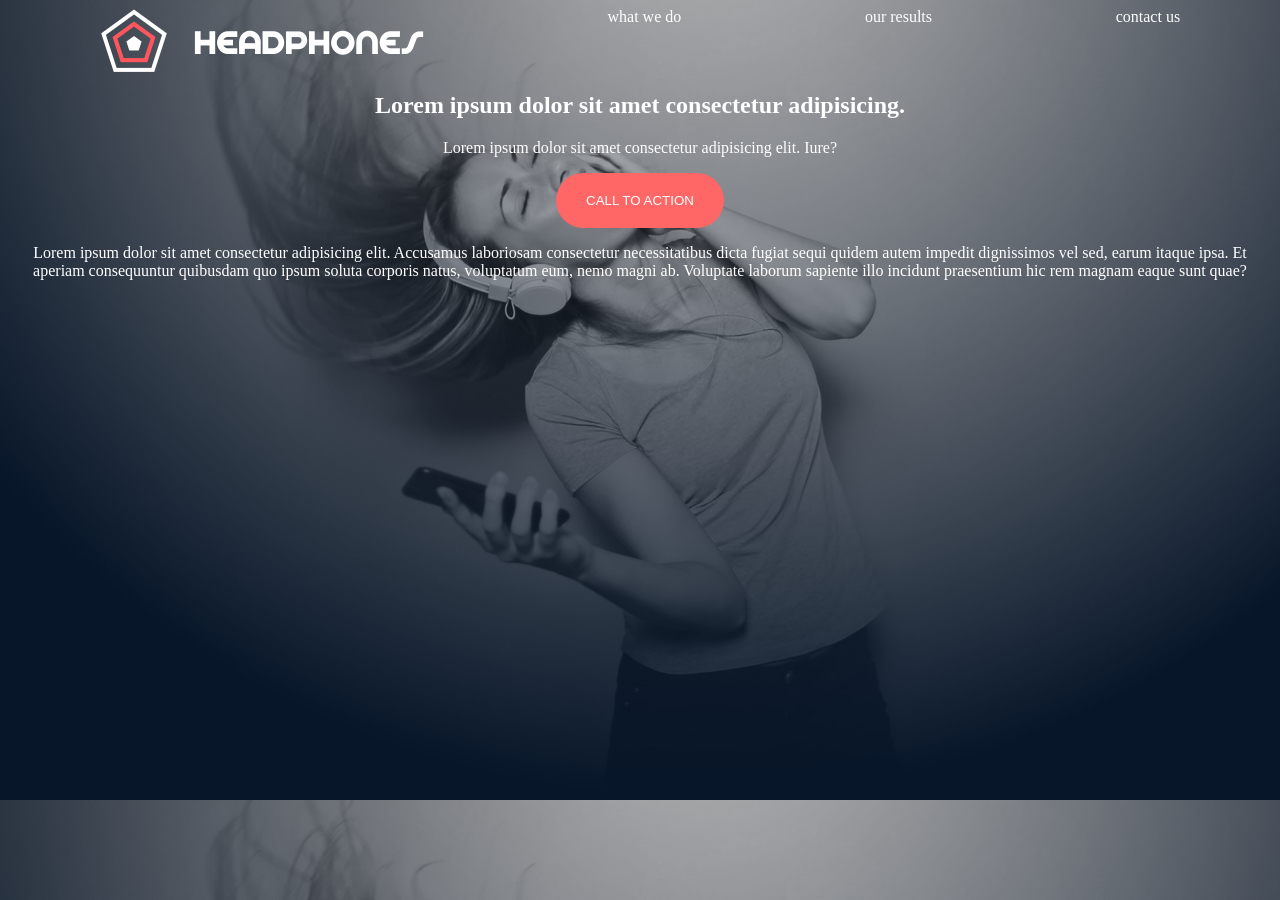
<file: 0-index.html>
<!DOCTYPE html>
<html lang="en">
<head>
    <meta charset="UTF-8">
    <meta name="viewport" content="width=device-width, initial-scale=1.0">
    <title>Headphones Page</title>
    <link rel="stylesheet" href="0-styles.css">
</head>
<body>
    <!--Header Section-->
    <header>
        <nav>
            <img src="images/logo_headphones.png" alt="logo image">
            <a href="#">what we do</a>
            <a href="#">our results</a>
            <a href="#">contact us</a>
        </nav>
    </header>

    <!--Main Section-->
    <main>
        <section>
            <div>
                <h1>Lorem ipsum dolor sit amet consectetur adipisicing.</h1>
                <p>Lorem ipsum dolor sit amet consectetur adipisicing elit. Iure?</p>
                <button>CALL TO ACTION</button>
                <p>Lorem ipsum dolor sit amet consectetur adipisicing elit. Accusamus laboriosam consectetur necessitatibus dicta fugiat sequi quidem autem impedit dignissimos vel sed, earum itaque ipsa. Et aperiam consequuntur quibusdam quo ipsum soluta corporis natus, voluptatum eum, nemo magni ab. Voluptate laborum sapiente illo incidunt praesentium hic rem magnam eaque sunt quae?</p>
            </div>
        </section>
    </main>
</body>
</html>
</file>
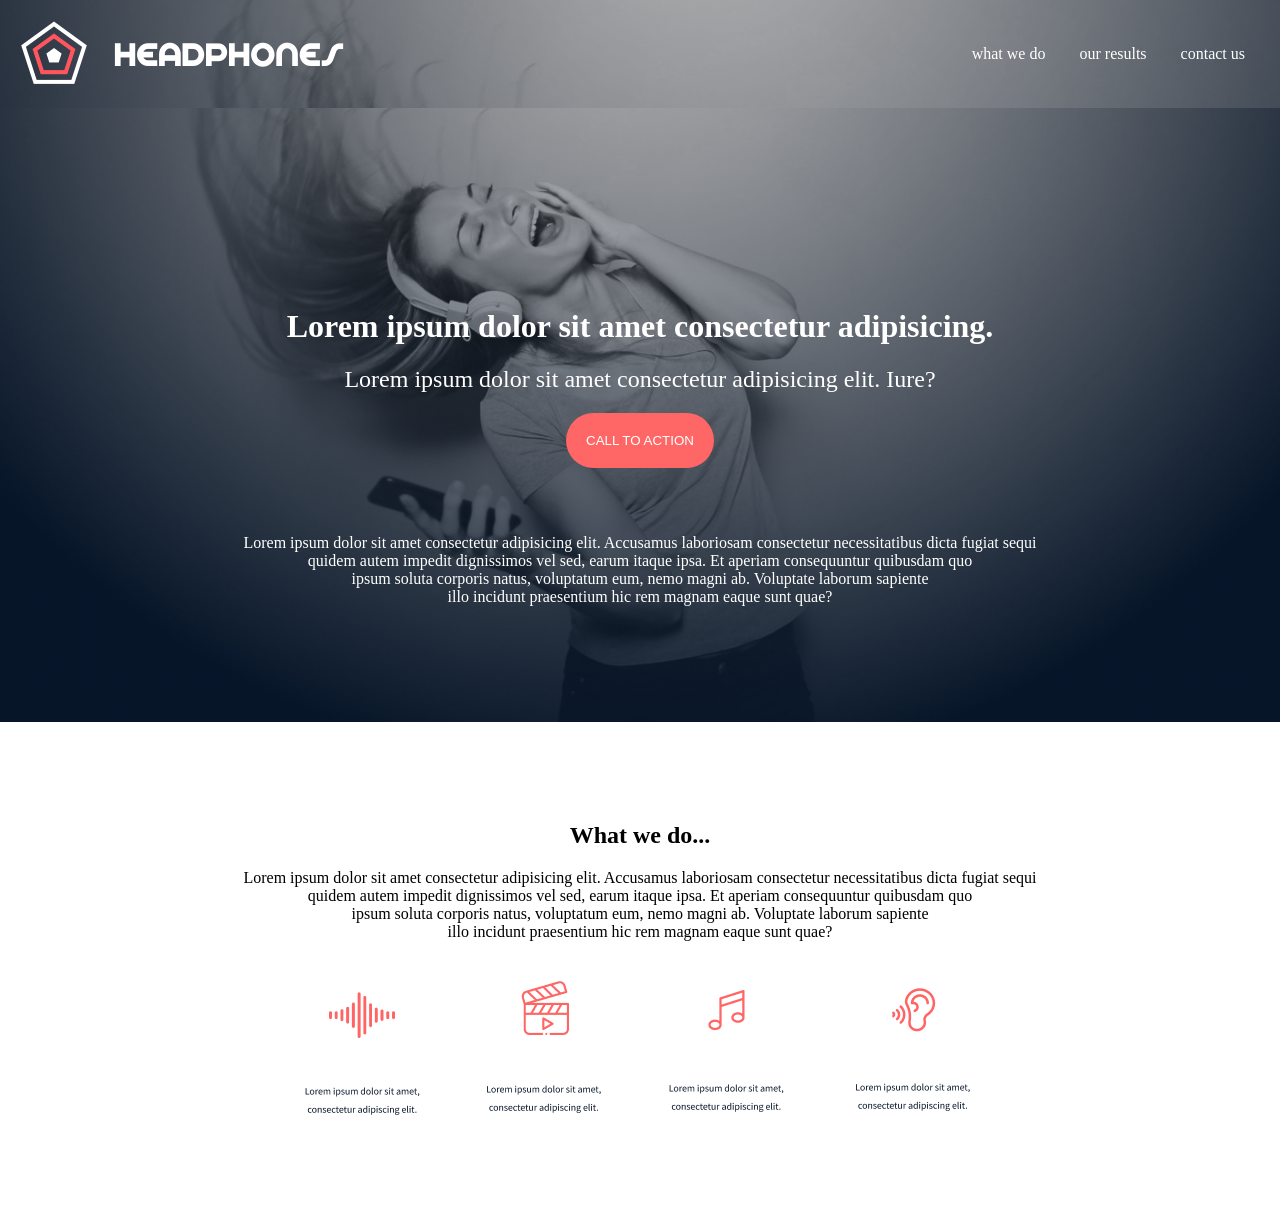
<file: 1-index.html>
<!DOCTYPE html>
<html lang="en">
<head>
    <meta charset="UTF-8">
    <meta name="viewport" content="width=device-width, initial-scale=1.0">
    <title>Headphones Page</title>
    <link rel="stylesheet" href="1-styles.css">
</head>
<body>
    <!--Header Section-->
    <header>
        <div>
            <img src="images/logo_headphones.png" alt="logo image">
        </div>

        <nav>
            <a href="#">what we do</a>
            <a href="#">our results</a>
            <a href="#">contact us</a>
        </nav>
    </header>

    <!--Main Section-->
    <main>
        <div>
            <div class="hero">
                <h1>Lorem ipsum dolor sit amet consectetur adipisicing.</h1>
                <h2>Lorem ipsum dolor sit amet consectetur adipisicing elit. Iure?</h2>
                <button>CALL TO ACTION</button>
                <p>
                    Lorem ipsum dolor sit amet consectetur adipisicing elit. Accusamus laboriosam consectetur necessitatibus dicta fugiat sequi 
                    <br>quidem autem impedit dignissimos vel sed, earum itaque ipsa. Et aperiam consequuntur quibusdam quo 
                    <br>ipsum soluta corporis natus, voluptatum eum, nemo magni ab. Voluptate laborum sapiente 
                    <br>illo incidunt praesentium hic rem magnam eaque sunt quae?
                </p>
            </div>
        </div>

        <!--What we do Section-->
        <div class="wwd">
            <div>
                <div>
                    <h2 style="color: black;">What we do...</h2>
                    <p style="color: black;">Lorem ipsum dolor sit amet consectetur adipisicing elit. Accusamus laboriosam consectetur necessitatibus dicta fugiat sequi <br>quidem autem impedit dignissimos vel sed, earum itaque ipsa. Et aperiam consequuntur quibusdam quo <br>ipsum soluta corporis natus, voluptatum eum, nemo magni ab. Voluptate laborum sapiente <br>illo incidunt praesentium hic rem magnam eaque sunt quae?</p>
                </div>

                <div class="wwd-icons">
                    <img src="images/wwd1.png" alt="#">
                    <img src="images/wwd2.png" alt="#">
                    <img src="images/wwd3.png" alt="#">
                    <img src="images/wwd4.png" alt="#">
                </div>
            </div>
        </div>
    </main>
</body>
</html>
</file>
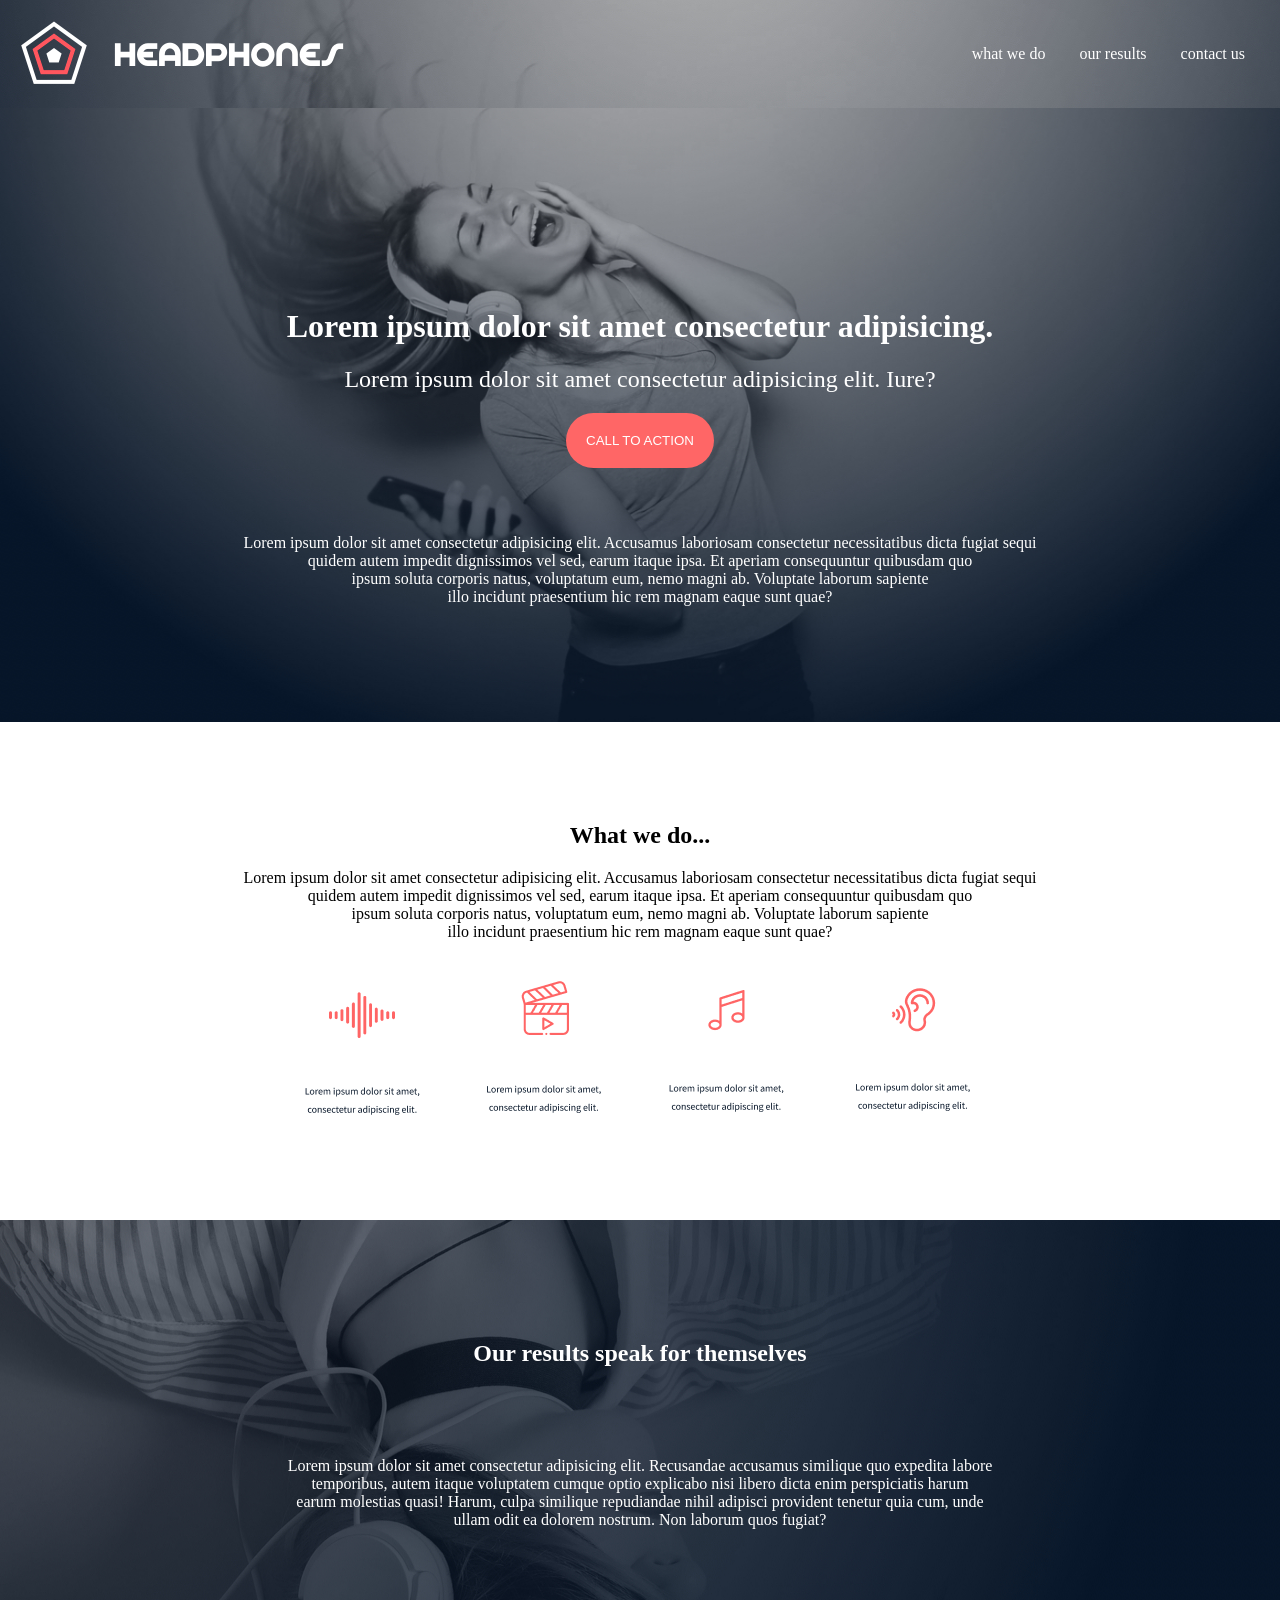
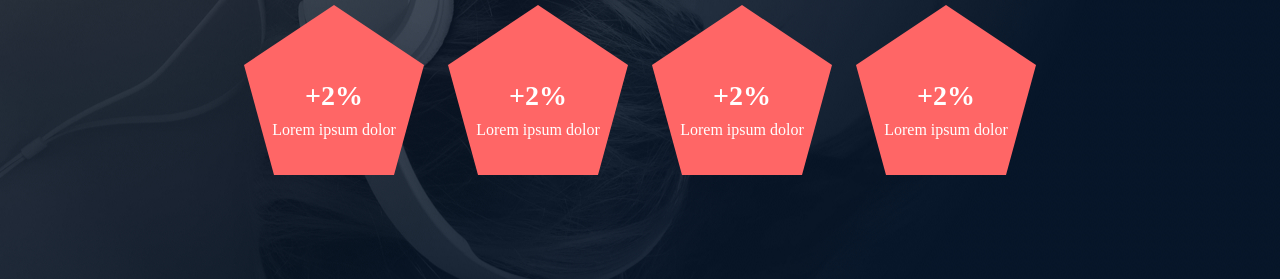
<file: 2-index.html>
<!DOCTYPE html>
<html lang="en">
<head>
    <meta charset="UTF-8">
    <meta name="viewport" content="width=device-width, initial-scale=1.0">
    <title>Headphones Page</title>
    <link rel="stylesheet" href="2-styles.css">
</head>
<body>
    <!--Header Section-->
    <header>
        <div>
            <img src="images/logo_headphones.png" alt="logo image">
        </div>

        <nav>
            <a href="#">what we do</a>
            <a href="#">our results</a>
            <a href="#">contact us</a>
        </nav>
    </header>

    <!--Main Section-->
    <main>
        <div>
            <div class="hero">
                <h1>Lorem ipsum dolor sit amet consectetur adipisicing.</h1>
                <h2>Lorem ipsum dolor sit amet consectetur adipisicing elit. Iure?</h2>
                <button>CALL TO ACTION</button>
                <p>
                    Lorem ipsum dolor sit amet consectetur adipisicing elit. Accusamus laboriosam consectetur necessitatibus dicta fugiat sequi 
                    <br>quidem autem impedit dignissimos vel sed, earum itaque ipsa. Et aperiam consequuntur quibusdam quo 
                    <br>ipsum soluta corporis natus, voluptatum eum, nemo magni ab. Voluptate laborum sapiente 
                    <br>illo incidunt praesentium hic rem magnam eaque sunt quae?
                </p>
            </div>
        </div>

        <!--What we do Section-->
        <div class="wwd">
            <div>
                <div>
                    <h2 style="color: black;">What we do...</h2>
                    <p style="color: black;">Lorem ipsum dolor sit amet consectetur adipisicing elit. Accusamus laboriosam consectetur necessitatibus dicta fugiat sequi <br>quidem autem impedit dignissimos vel sed, earum itaque ipsa. Et aperiam consequuntur quibusdam quo <br>ipsum soluta corporis natus, voluptatum eum, nemo magni ab. Voluptate laborum sapiente <br>illo incidunt praesentium hic rem magnam eaque sunt quae?</p>
                </div>

                <div class="wwd-icons">
                    <img src="images/wwd1.png" alt="#">
                    <img src="images/wwd2.png" alt="#">
                    <img src="images/wwd3.png" alt="#">
                    <img src="images/wwd4.png" alt="#">
                </div>
            </div>
        </div>

        <!--Results Section-->
        <div class="result-section">
            <div class="result-details-section">
                <h2>Our results speak for themselves</h2>
                <p>Lorem ipsum dolor sit amet consectetur adipisicing elit. Recusandae accusamus similique quo expedita labore 
                   <br>temporibus, autem itaque voluptatem cumque optio explicabo nisi libero dicta enim perspiciatis harum 
                   <br>earum molestias quasi! Harum, culpa similique repudiandae nihil adipisci provident tenetur quia cum, unde 
                   <br>ullam odit ea dolorem nostrum. Non laborum quos fugiat?</p>
            </div>

            <div class="results-icons">
                <svg width="200" height="200" viewBox="0 0 100 100" xmlns="http://www.w3.org/2000/svg">
                    <polygon points="50,5 95,35 80,90 20,90 5,35" fill="#ff6666ff"/>
                    <text x="50%" y="55%" font-size="14px" fill="white" text-anchor="middle" font-weight="bold">+2%</text>
                    <text x="50%" y="70%" font-size="8px" fill="white" text-anchor="middle">Lorem ipsum dolor</text>
                </svg>
                <svg width="200" height="200" viewBox="0 0 100 100" xmlns="http://www.w3.org/2000/svg">
                    <polygon points="50,5 95,35 80,90 20,90 5,35" fill="#ff6666ff"/>
                    <text x="50%" y="55%" font-size="14px" fill="white" text-anchor="middle" font-weight="bold">+2%</text>
                    <text x="50%" y="70%" font-size="8px" fill="white" text-anchor="middle">Lorem ipsum dolor</text>
                </svg>
                <svg width="200" height="200" viewBox="0 0 100 100" xmlns="http://www.w3.org/2000/svg">
                    <polygon points="50,5 95,35 80,90 20,90 5,35" fill="#ff6666ff"/>
                    <text x="50%" y="55%" font-size="14px" fill="white" text-anchor="middle" font-weight="bold">+2%</text>
                    <text x="50%" y="70%" font-size="8px" fill="white" text-anchor="middle">Lorem ipsum dolor</text>
                </svg>
                <svg width="200" height="200" viewBox="0 0 100 100" xmlns="http://www.w3.org/2000/svg">
                    <polygon points="50,5 95,35 80,90 20,90 5,35" fill="#ff6666ff"/>
                    <text x="50%" y="55%" font-size="14px" fill="white" text-anchor="middle" font-weight="bold">+2%</text>
                    <text x="50%" y="70%" font-size="8px" fill="white" text-anchor="middle">Lorem ipsum dolor</text>
                </svg>
    
            </div>
        </div>

    </main>
</body>
</html>
</file>
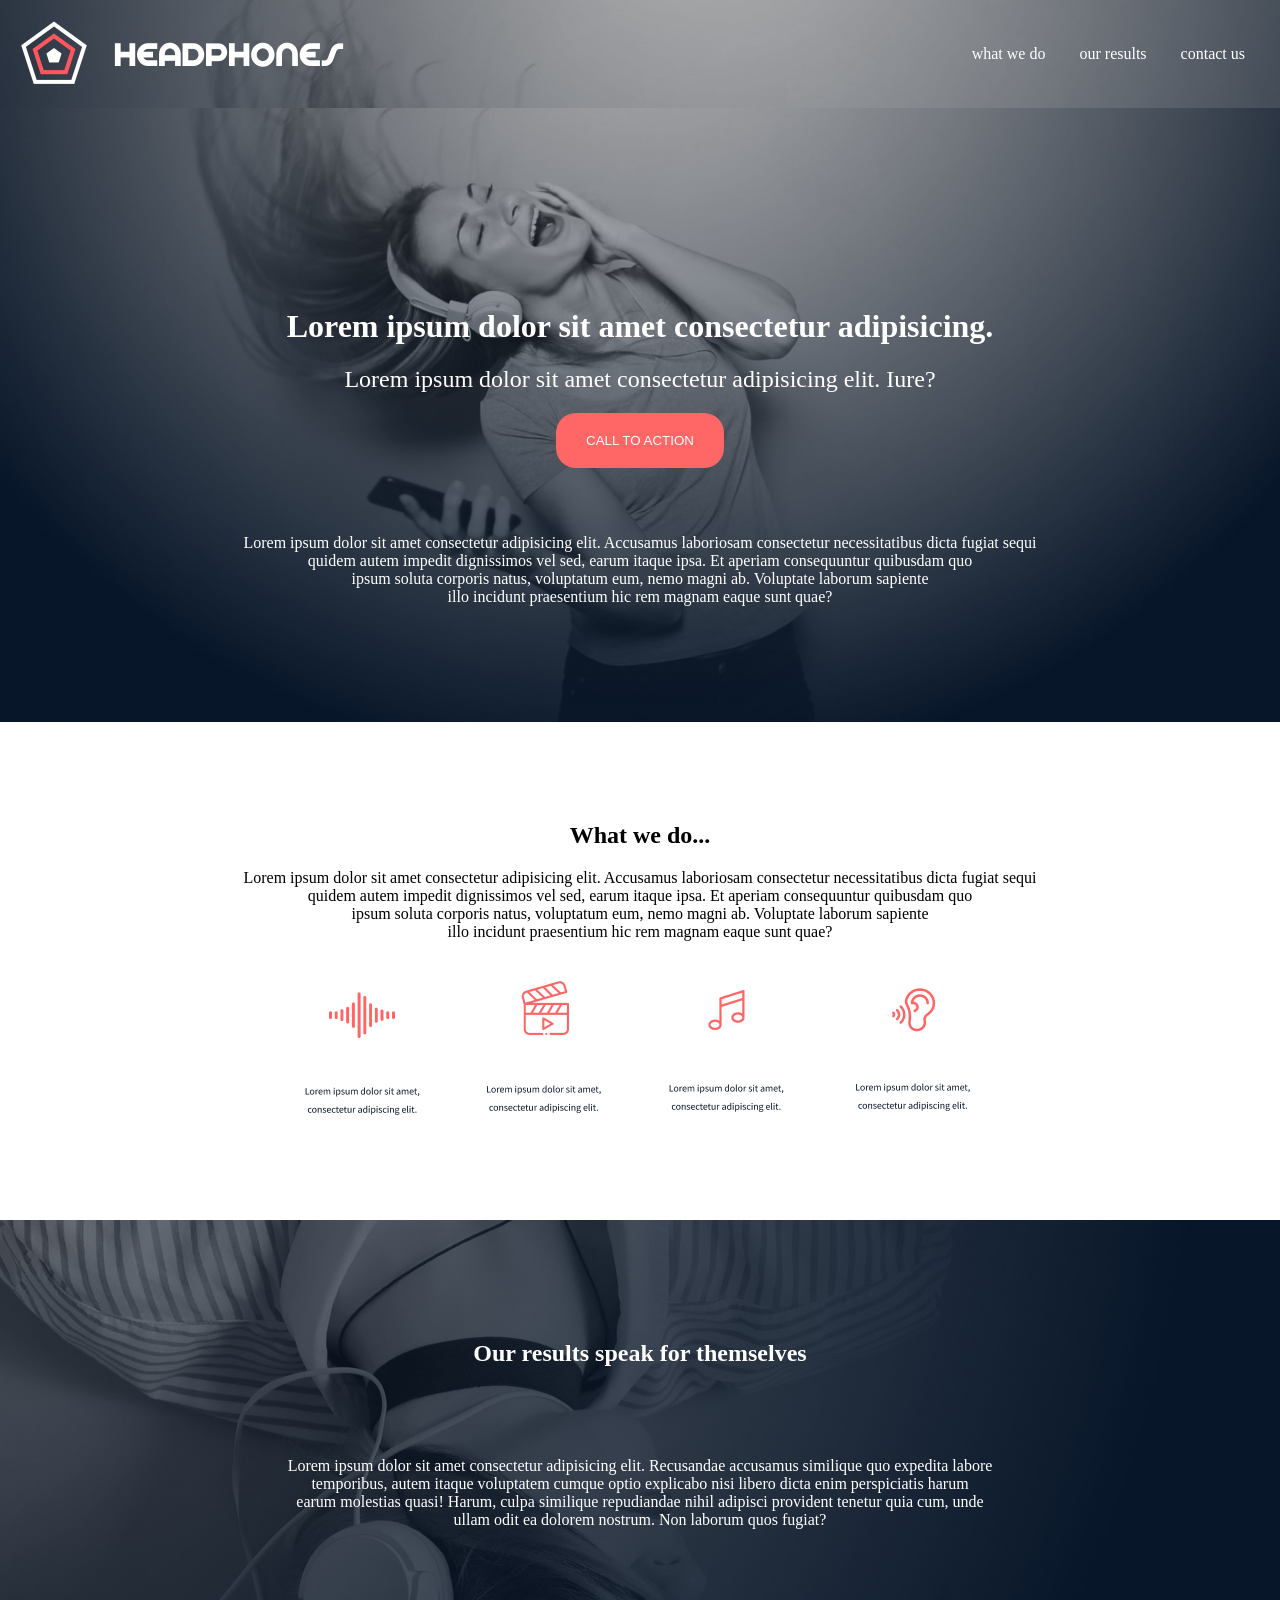
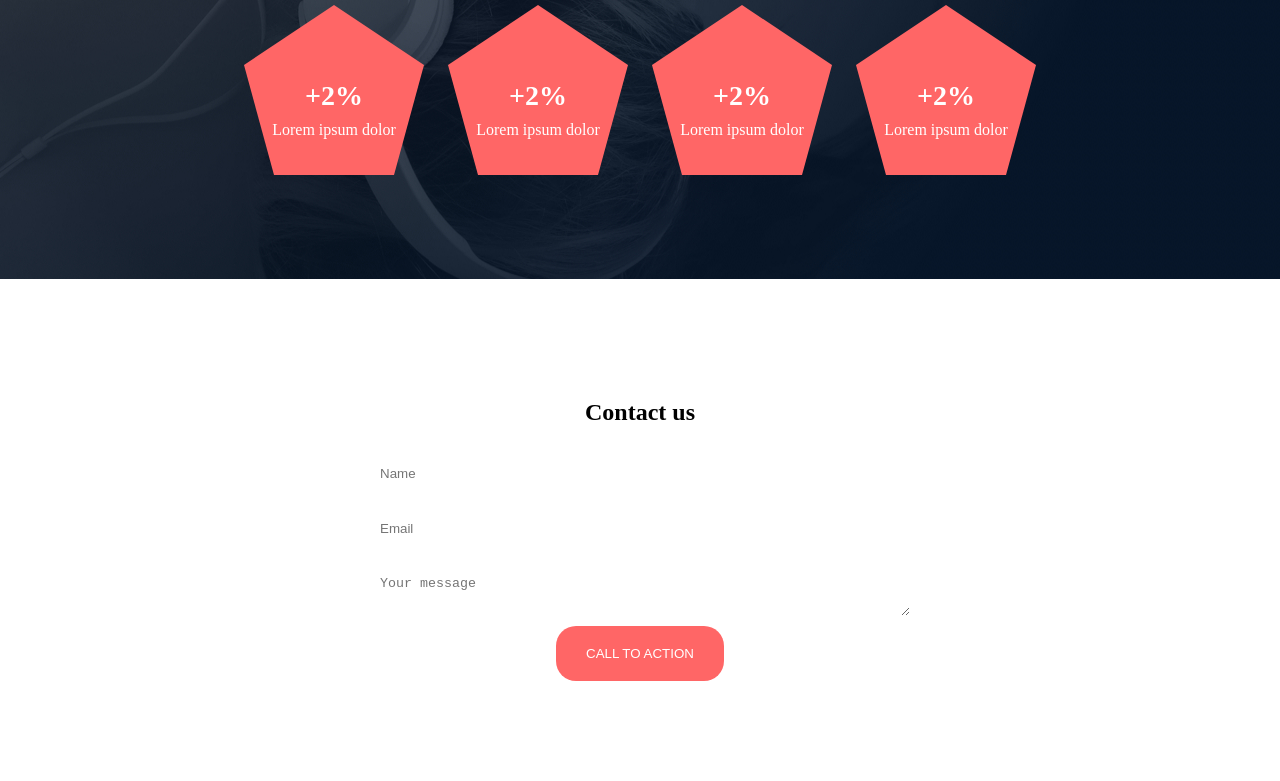
<file: 3-index.html>
<!DOCTYPE html>
<html lang="en">
<head>
    <meta charset="UTF-8">
    <meta name="viewport" content="width=device-width, initial-scale=1.0">
    <title>Headphones Page</title>
    <link rel="stylesheet" href="3-styles.css">
</head>
<body>
    <!--Header Section-->
    <header>
        <div>
            <img src="images/logo_headphones.png" alt="logo image">
        </div>

        <nav>
            <a href="#">what we do</a>
            <a href="#">our results</a>
            <a href="#">contact us</a>
        </nav>
    </header>

    <!--Main Section-->
    <main>
        <div>
            <div class="hero">
                <h1>Lorem ipsum dolor sit amet consectetur adipisicing.</h1>
                <h2>Lorem ipsum dolor sit amet consectetur adipisicing elit. Iure?</h2>
                <button>CALL TO ACTION</button>
                <p>
                    Lorem ipsum dolor sit amet consectetur adipisicing elit. Accusamus laboriosam consectetur necessitatibus dicta fugiat sequi 
                    <br>quidem autem impedit dignissimos vel sed, earum itaque ipsa. Et aperiam consequuntur quibusdam quo 
                    <br>ipsum soluta corporis natus, voluptatum eum, nemo magni ab. Voluptate laborum sapiente 
                    <br>illo incidunt praesentium hic rem magnam eaque sunt quae?
                </p>
            </div>
        </div>

        <!--What we do Section-->
        <div class="wwd">
            <div>
                <div>
                    <h2 style="color: black;">What we do...</h2>
                    <p style="color: black;">Lorem ipsum dolor sit amet consectetur adipisicing elit. Accusamus laboriosam consectetur necessitatibus dicta fugiat sequi <br>quidem autem impedit dignissimos vel sed, earum itaque ipsa. Et aperiam consequuntur quibusdam quo <br>ipsum soluta corporis natus, voluptatum eum, nemo magni ab. Voluptate laborum sapiente <br>illo incidunt praesentium hic rem magnam eaque sunt quae?</p>
                </div>

                <div class="wwd-icons">
                    <img src="images/wwd1.png" alt="#">
                    <img src="images/wwd2.png" alt="#">
                    <img src="images/wwd3.png" alt="#">
                    <img src="images/wwd4.png" alt="#">
                </div>
            </div>
        </div>

        <!--Results Section-->
        <div class="result-section">
            <div class="result-details-section">
                <h2>Our results speak for themselves</h2>
                <p>Lorem ipsum dolor sit amet consectetur adipisicing elit. Recusandae accusamus similique quo expedita labore 
                   <br>temporibus, autem itaque voluptatem cumque optio explicabo nisi libero dicta enim perspiciatis harum 
                   <br>earum molestias quasi! Harum, culpa similique repudiandae nihil adipisci provident tenetur quia cum, unde 
                   <br>ullam odit ea dolorem nostrum. Non laborum quos fugiat?</p>
            </div>

            <div class="results-icons">
                <svg width="200" height="200" viewBox="0 0 100 100" xmlns="http://www.w3.org/2000/svg">
                    <polygon points="50,5 95,35 80,90 20,90 5,35" fill="#ff6666ff"/>
                    <text x="50%" y="55%" font-size="14px" fill="white" text-anchor="middle" font-weight="bold">+2%</text>
                    <text x="50%" y="70%" font-size="8px" fill="white" text-anchor="middle">Lorem ipsum dolor</text>
                </svg>
                <svg width="200" height="200" viewBox="0 0 100 100" xmlns="http://www.w3.org/2000/svg">
                    <polygon points="50,5 95,35 80,90 20,90 5,35" fill="#ff6666ff"/>
                    <text x="50%" y="55%" font-size="14px" fill="white" text-anchor="middle" font-weight="bold">+2%</text>
                    <text x="50%" y="70%" font-size="8px" fill="white" text-anchor="middle">Lorem ipsum dolor</text>
                </svg>
                <svg width="200" height="200" viewBox="0 0 100 100" xmlns="http://www.w3.org/2000/svg">
                    <polygon points="50,5 95,35 80,90 20,90 5,35" fill="#ff6666ff"/>
                    <text x="50%" y="55%" font-size="14px" fill="white" text-anchor="middle" font-weight="bold">+2%</text>
                    <text x="50%" y="70%" font-size="8px" fill="white" text-anchor="middle">Lorem ipsum dolor</text>
                </svg>
                <svg width="200" height="200" viewBox="0 0 100 100" xmlns="http://www.w3.org/2000/svg">
                    <polygon points="50,5 95,35 80,90 20,90 5,35" fill="#ff6666ff"/>
                    <text x="50%" y="55%" font-size="14px" fill="white" text-anchor="middle" font-weight="bold">+2%</text>
                    <text x="50%" y="70%" font-size="8px" fill="white" text-anchor="middle">Lorem ipsum dolor</text>
                </svg>
    
            </div>
        </div>

        <!--Contact Section-->
        <div class="contact">
            <h2 style="color: black;">Contact us</h2>
            <form>
                <input type="text" placeholder="Name" required>
                <input type="email" placeholder="Email" required>
                <textarea placeholder="Your message" required></textarea>
            </form>
            <button type="submit">CALL TO ACTION</button>
        </div>

    </main>
</body>
</html>
</file>
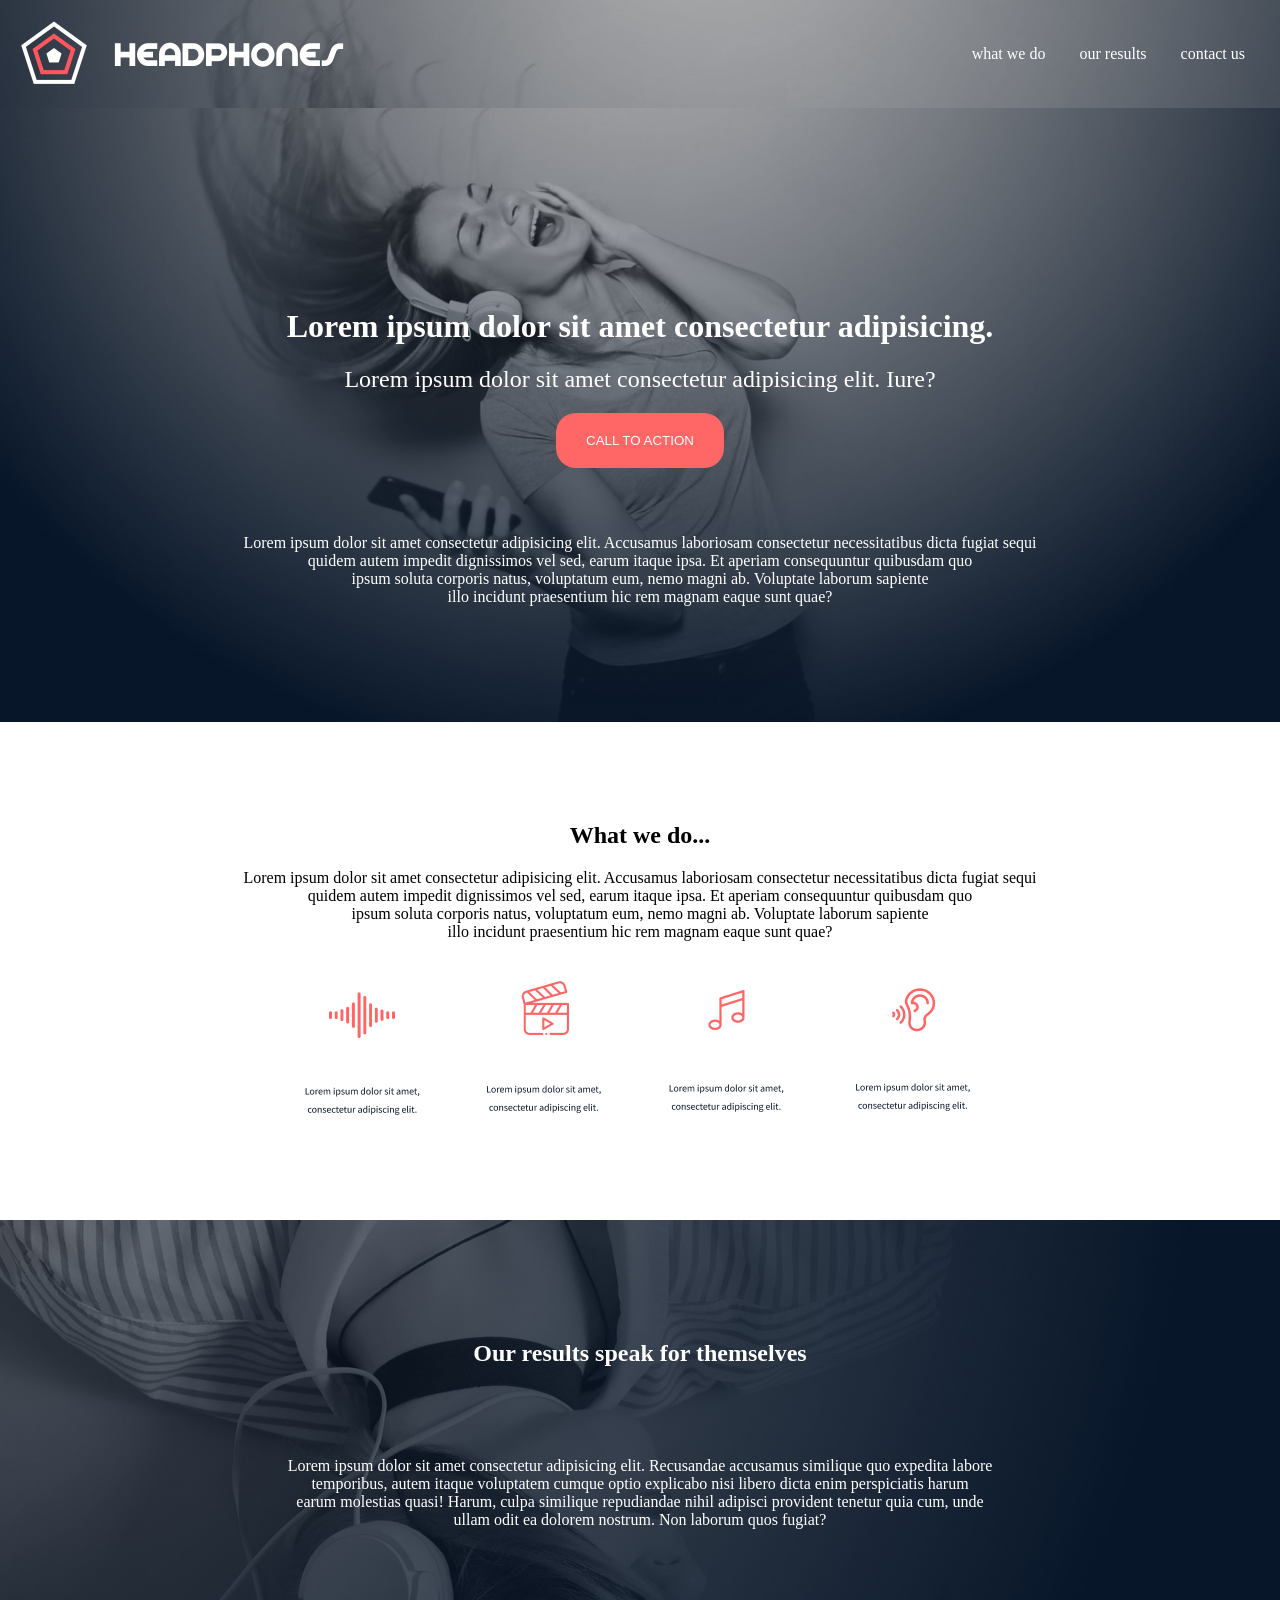
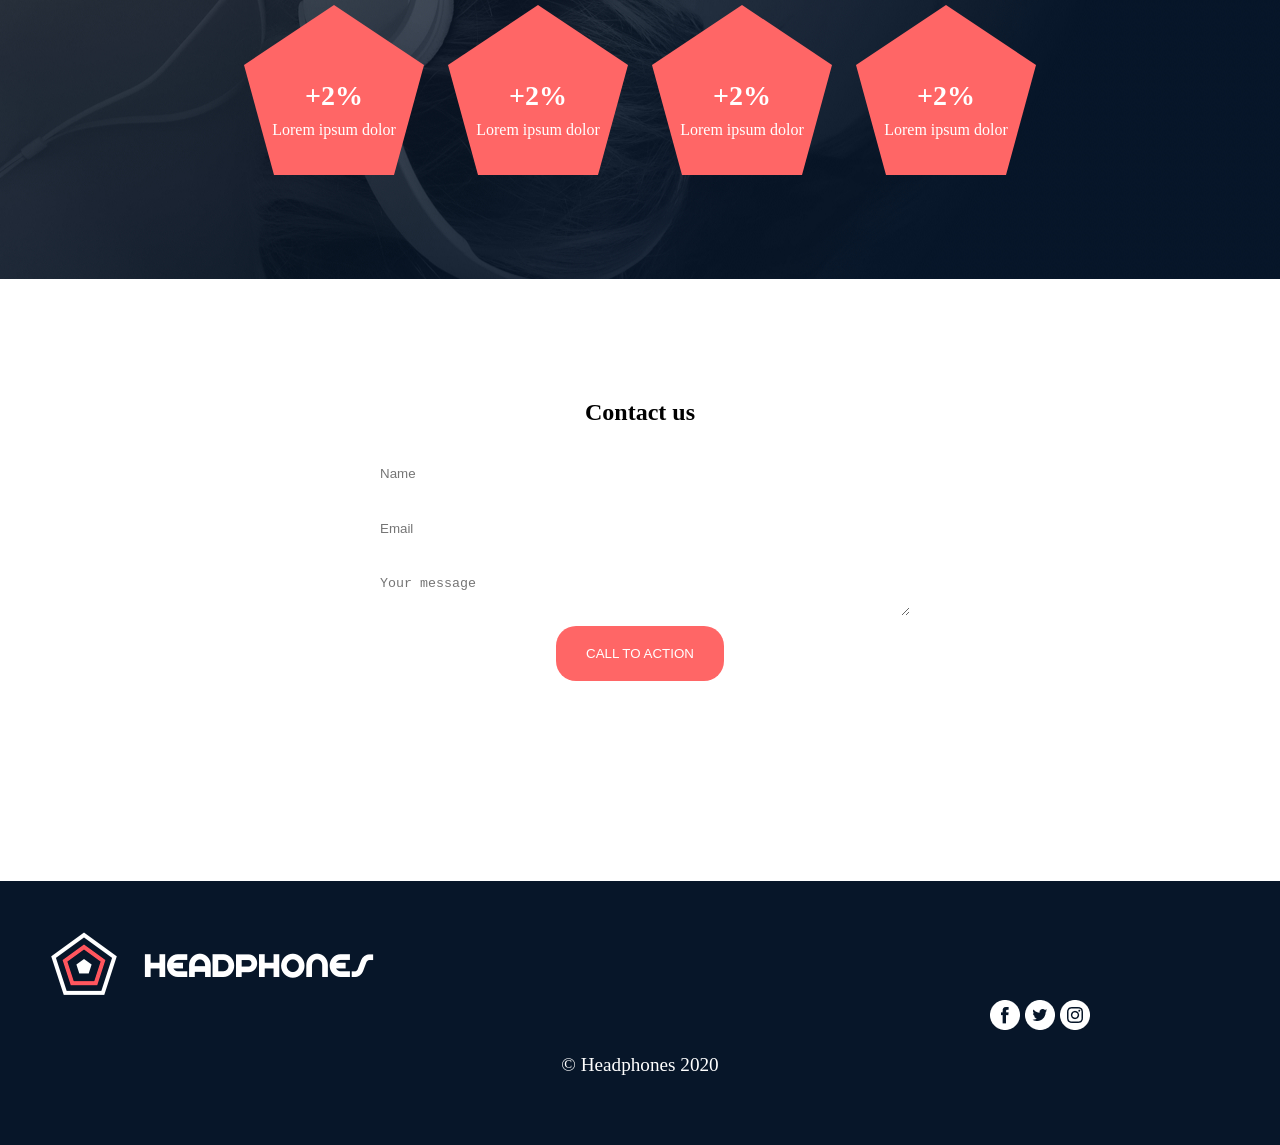
<file: 4-index.html>
<!DOCTYPE html>
<html lang="en">
<head>
    <meta charset="UTF-8">
    <meta name="viewport" content="width=device-width, initial-scale=1.0">
    <title>Headphones Page</title>
    <link rel="stylesheet" href="4-styles.css">
    
</head>
<body>
    <!--Header Section-->
    <header>
        <div>
            <img src="images/logo_headphones.png" alt="logo image">
            <input type="checkbox" id="nav-toggle" class="nav_toggle">
            <label for="nav-toggle" class="nav_toggle">
                <span></span>
                <span></span>
                <span></span>
            </label>
        </div>

        <nav>
            <a href="#">what we do</a>
            <a href="#">our results</a>
            <a href="#">contact us</a>
        </nav>
    </header>

    <!--Main Section-->
    <main>
        <div>
            <div class="hero">
                <h1>Lorem ipsum dolor sit amet consectetur adipisicing.</h1>
                <h2>Lorem ipsum dolor sit amet consectetur adipisicing elit. Iure?</h2>
                <button>CALL TO ACTION</button>
                <p>
                    Lorem ipsum dolor sit amet consectetur adipisicing elit. Accusamus laboriosam consectetur necessitatibus dicta fugiat sequi 
                    <br>quidem autem impedit dignissimos vel sed, earum itaque ipsa. Et aperiam consequuntur quibusdam quo 
                    <br>ipsum soluta corporis natus, voluptatum eum, nemo magni ab. Voluptate laborum sapiente 
                    <br>illo incidunt praesentium hic rem magnam eaque sunt quae?
                </p>
            </div>
        </div>

        <!--What we do Section-->
        <div class="wwd">
            <div>
                <div>
                    <h2 style="color: black;">What we do...</h2>
                    <p style="color: black;">Lorem ipsum dolor sit amet consectetur adipisicing elit. Accusamus laboriosam consectetur necessitatibus dicta fugiat sequi <br>quidem autem impedit dignissimos vel sed, earum itaque ipsa. Et aperiam consequuntur quibusdam quo <br>ipsum soluta corporis natus, voluptatum eum, nemo magni ab. Voluptate laborum sapiente <br>illo incidunt praesentium hic rem magnam eaque sunt quae?</p>
                </div>

                <div class="wwd-icons">
                    <img src="images/wwd1.png" alt="#">
                    <img src="images/wwd2.png" alt="#">
                    <img src="images/wwd3.png" alt="#">
                    <img src="images/wwd4.png" alt="#">
                </div>
            </div>
        </div>

        <!--Results Section-->
        <div class="result-section">
            <div class="result-details-section">
                <h2>Our results speak for themselves</h2>
                <p>Lorem ipsum dolor sit amet consectetur adipisicing elit. Recusandae accusamus similique quo expedita labore 
                   <br>temporibus, autem itaque voluptatem cumque optio explicabo nisi libero dicta enim perspiciatis harum 
                   <br>earum molestias quasi! Harum, culpa similique repudiandae nihil adipisci provident tenetur quia cum, unde 
                   <br>ullam odit ea dolorem nostrum. Non laborum quos fugiat?</p>
            </div>

            <div class="results-icons">
                <svg width="200" height="200" viewBox="0 0 100 100" xmlns="http://www.w3.org/2000/svg",>
                    <polygon points="50,5 95,35 80,90 20,90 5,35" fill="#ff6666ff"/>
                    <text x="50%" y="55%" font-size="14px" fill="white" text-anchor="middle" font-weight="bold">+2%</text>
                    <text x="50%" y="70%" font-size="8px" fill="white" text-anchor="middle">Lorem ipsum dolor</text>
                </svg>
                <svg width="200" height="200" viewBox="0 0 100 100" xmlns="http://www.w3.org/2000/svg">
                    <polygon points="50,5 95,35 80,90 20,90 5,35" fill="#ff6666ff"/>
                    <text x="50%" y="55%" font-size="14px" fill="white" text-anchor="middle" font-weight="bold">+2%</text>
                    <text x="50%" y="70%" font-size="8px" fill="white" text-anchor="middle">Lorem ipsum dolor</text>
                </svg>
                <svg width="200" height="200" viewBox="0 0 100 100" xmlns="http://www.w3.org/2000/svg">
                    <polygon points="50,5 95,35 80,90 20,90 5,35" fill="#ff6666ff"/>
                    <text x="50%" y="55%" font-size="14px" fill="white" text-anchor="middle" font-weight="bold">+2%</text>
                    <text x="50%" y="70%" font-size="8px" fill="white" text-anchor="middle">Lorem ipsum dolor</text>
                </svg>
                <svg width="200" height="200" viewBox="0 0 100 100" xmlns="http://www.w3.org/2000/svg">
                    <polygon points="50,5 95,35 80,90 20,90 5,35" fill="#ff6666ff"/>
                    <text x="50%" y="55%" font-size="14px" fill="white" text-anchor="middle" font-weight="bold">+2%</text>
                    <text x="50%" y="70%" font-size="8px" fill="white" text-anchor="middle">Lorem ipsum dolor</text>
                </svg>
    
            </div>
        </div>

        <!--Contact Section-->
        <div class="contact">
            <h2 style="color: black;">Contact us</h2>
            <form>
                <input type="text" placeholder="Name" required>
                <input type="email" placeholder="Email" required>
                <textarea placeholder="Your message" required></textarea>
            </form>
            <button type="submit">CALL TO ACTION</button>
        </div>

    </main>

    <!--Footer Section-->
    <footer>
        <div>
            <div class="footer-image">
                <img src="images/logo_headphones.png" alt="">
            </div>
            <div class="social-media-icons">
                <img src="images/Facebook_White.png" alt="">
                <img src="images/Twitter_White.png" alt="">
                <img src="images/Instagram_White.png" alt="">
            </div>
            <p>&copy; Headphones 2020</p>
    
        </div>
        
    </footer>
</body>
</html>
</file>
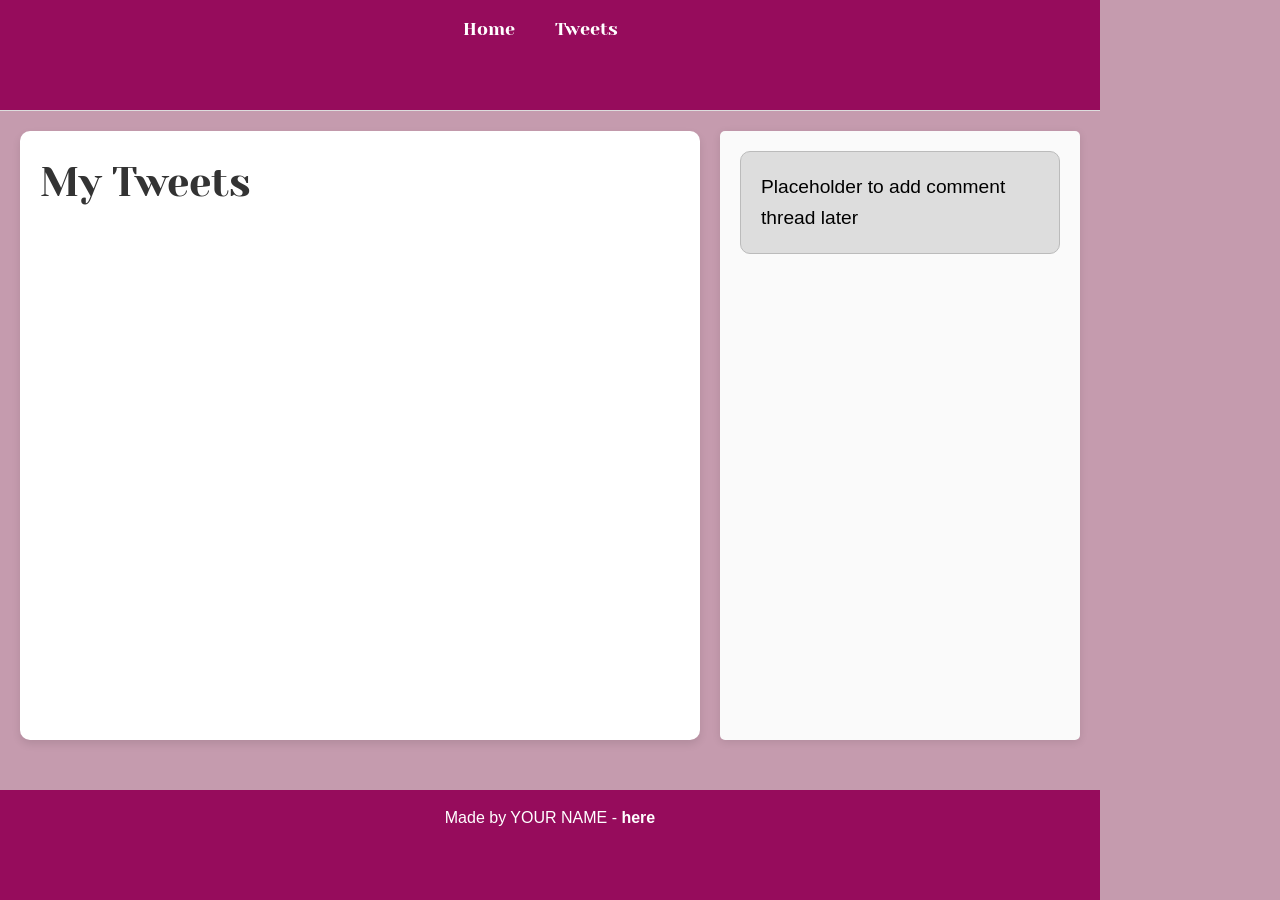
<file: css_basic/tweets.html>
<!DOCTYPE html>
<html lang="en">
<head>
    <meta charset="UTF-8">
    <meta name="viewport" content="width=device-width, initial-scale=1.0">
    <title>My Portfolio - Tweets</title>
    <link href="base.css" rel="stylesheet">
    <link href="styles.css" rel="stylesheet">
</head>
<body>
    
    <header>
        
        <nav>
            <ul>
                <li><a href="index.html">Home</a></li>
                <li><a href="tweets.html">Tweets</a></li>
            </ul>
        </nav>
        
    </header>

    
    <main>
        
        <article>
            <h1>My Tweets</h1>
            <!-- Embedded Tweet -->
            <blockquote class="twitter-tweet">
                <a href="https://twitter.com/TwitterDev/status/560070183650213888"></a>
            </blockquote>
            <script async src="https://platform.twitter.com/widgets.js" charset="utf-8"></script>
        </article>

        <aside>
            <p>Placeholder to add comment thread later</p>
        </aside>
        
    </main>

    
    <footer>
        
        <p>Made by YOUR NAME - <a href="https://example.com" target="_blank">here</a></p>
        
    </footer>
    
</body>
</html>
</file>
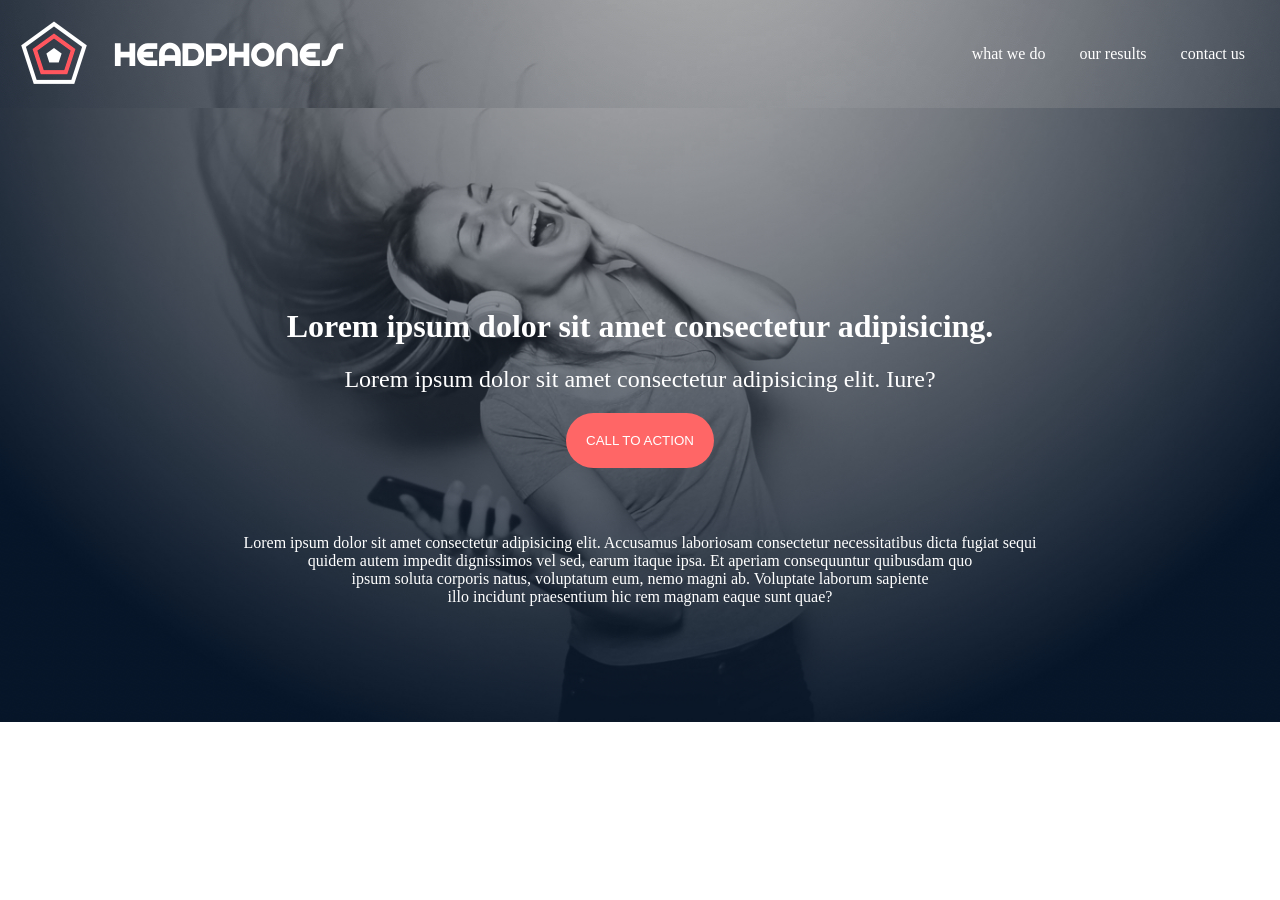
<file: headphones/0-index.html>
<!DOCTYPE html>
<html lang="en">
<head>
    <meta charset="UTF-8">
    <meta name="viewport" content="width=device-width, initial-scale=1.0">
    <title>Headphones Page</title>
    <link rel="stylesheet" href="0-styles.css">
</head>
<body>
    <!--Header Section-->
    <header>
        <div>
            <img src="images/logo_headphones.png" alt="logo image">
        </div>

        <nav>
            <a href="#">what we do</a>
            <a href="#">our results</a>
            <a href="#">contact us</a>
        </nav>
    </header>

    <!--Main Section-->
    <main>
        <div>
            <div class="hero">
                <h1>Lorem ipsum dolor sit amet consectetur adipisicing.</h1>
                <h2>Lorem ipsum dolor sit amet consectetur adipisicing elit. Iure?</h2>
                <button>CALL TO ACTION</button>
                <p>
                    Lorem ipsum dolor sit amet consectetur adipisicing elit. Accusamus laboriosam consectetur necessitatibus dicta fugiat sequi 
                    <br>quidem autem impedit dignissimos vel sed, earum itaque ipsa. Et aperiam consequuntur quibusdam quo 
                    <br>ipsum soluta corporis natus, voluptatum eum, nemo magni ab. Voluptate laborum sapiente 
                    <br>illo incidunt praesentium hic rem magnam eaque sunt quae?
                </p>
            </div>
        </div>
    </main>
</body>
</html>
</file>
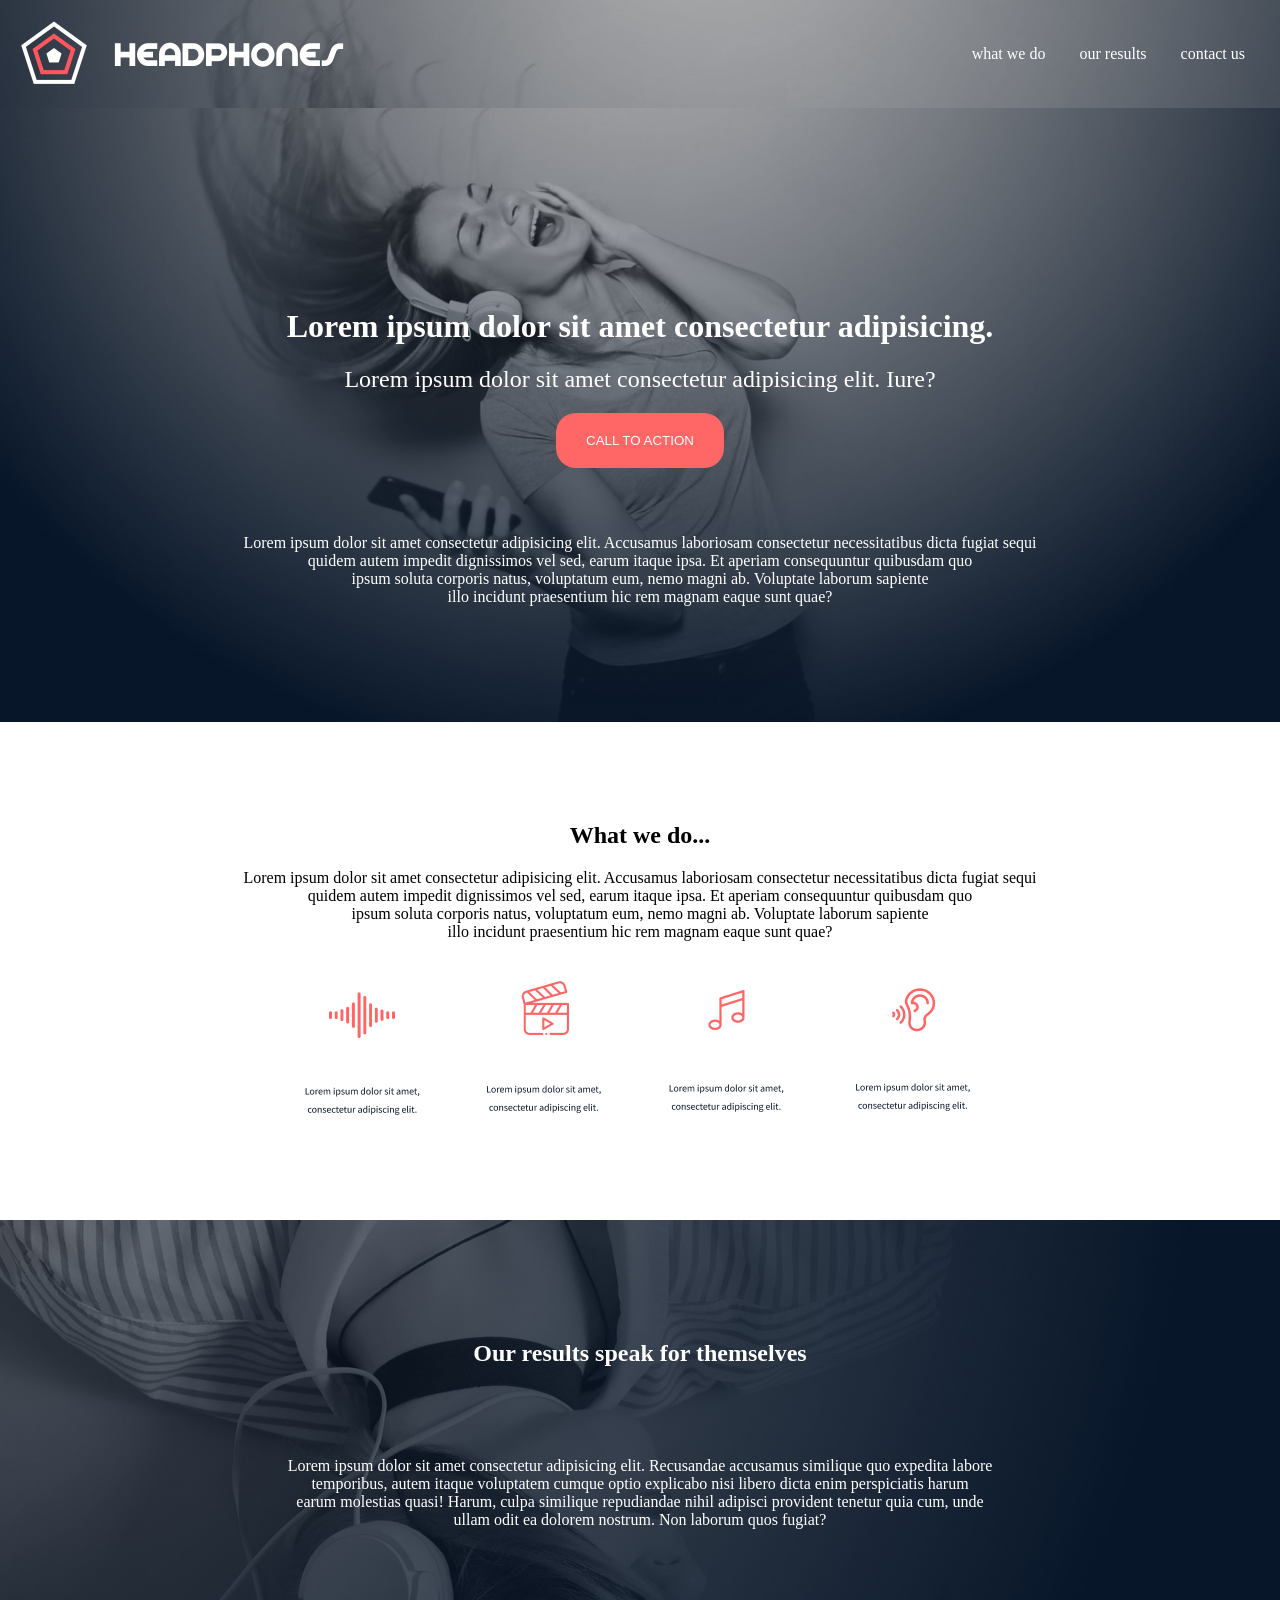
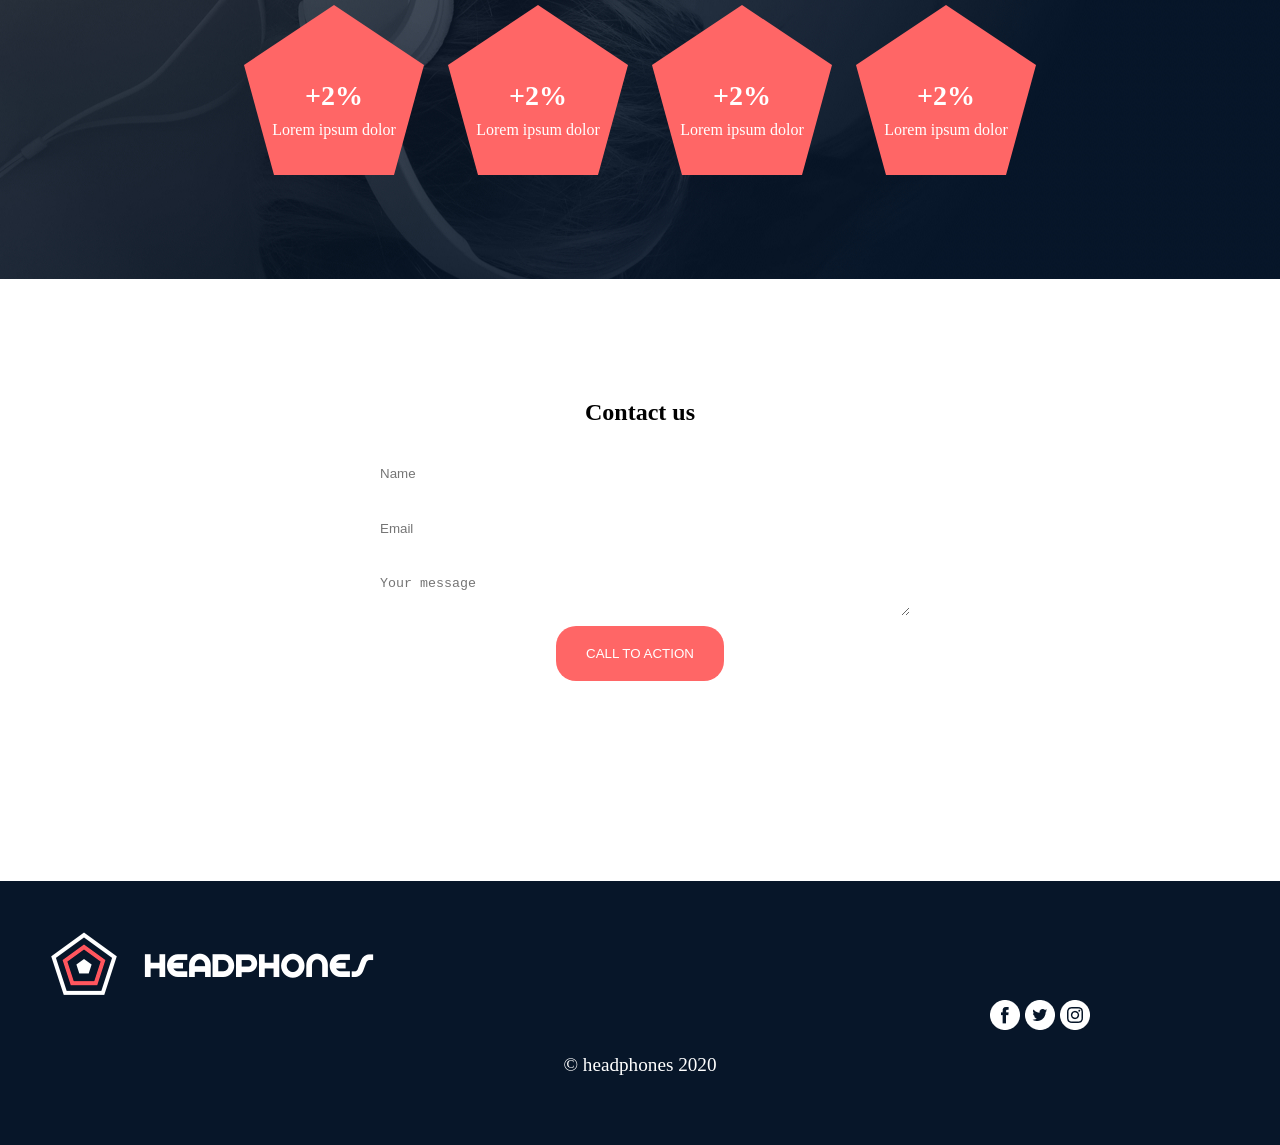
<file: headphones/4-index.html>
<!DOCTYPE html>
<html lang="en">
<head>
    <meta charset="UTF-8">
    <meta name="viewport" content="width=device-width, initial-scale=1.0">
    <title>Headphones Page</title>
    <link rel="stylesheet" href="4-styles.css">
    
</head>
<body>
    <!--Header Section-->
    <header>
        <div class="logo">
            <img src="images/logo_headphones.png" alt="logo image">
        
        </div>
        <!--Hamburg manu-->
        <input type="checkbox" id="menu-toggle" class="checkbox">
        <label for="menu-toggle" class="hamburger">&#9776;</label>

        <nav>
            <a href="#">what we do</a>
            <a href="#">our results</a>
            <a href="#">contact us</a>
        </nav>
    </header>

    <!--Main Section-->
    <main>
        <div>
            <div class="hero">
                <h1>Lorem ipsum dolor sit amet consectetur adipisicing.</h1>
                <h2>Lorem ipsum dolor sit amet consectetur adipisicing elit. Iure?</h2>
                <button>CALL TO ACTION</button>
                <p>
                    Lorem ipsum dolor sit amet consectetur adipisicing elit. Accusamus laboriosam consectetur necessitatibus dicta fugiat sequi 
                    <br>quidem autem impedit dignissimos vel sed, earum itaque ipsa. Et aperiam consequuntur quibusdam quo 
                    <br>ipsum soluta corporis natus, voluptatum eum, nemo magni ab. Voluptate laborum sapiente 
                    <br>illo incidunt praesentium hic rem magnam eaque sunt quae?
                </p>
            </div>
        </div>

        <!--What we do Section-->
        <div class="wwd">
            <div>
                <div>
                    <h2 style="color: black;">What we do...</h2>
                    <p style="color: black;">Lorem ipsum dolor sit amet consectetur adipisicing elit. Accusamus laboriosam consectetur necessitatibus dicta fugiat sequi <br>quidem autem impedit dignissimos vel sed, earum itaque ipsa. Et aperiam consequuntur quibusdam quo <br>ipsum soluta corporis natus, voluptatum eum, nemo magni ab. Voluptate laborum sapiente <br>illo incidunt praesentium hic rem magnam eaque sunt quae?</p>
                </div>

                <div class="wwd-icons">
                    <img src="images/wwd1.png" alt="#">
                    <img src="images/wwd2.png" alt="#">
                    <img src="images/wwd3.png" alt="#">
                    <img src="images/wwd4.png" alt="#">
                </div>
            </div>
        </div>

        <!--Results Section-->
        <div class="result-section">
            <div class="result-details-section">
                <h2>Our results speak for themselves</h2>
                <p>Lorem ipsum dolor sit amet consectetur adipisicing elit. Recusandae accusamus similique quo expedita labore 
                   <br>temporibus, autem itaque voluptatem cumque optio explicabo nisi libero dicta enim perspiciatis harum 
                   <br>earum molestias quasi! Harum, culpa similique repudiandae nihil adipisci provident tenetur quia cum, unde 
                   <br>ullam odit ea dolorem nostrum. Non laborum quos fugiat?</p>
            </div>

            <div class="results-icons">
                <svg width="200" height="200" viewBox="0 0 100 100" xmlns="http://www.w3.org/2000/svg",>
                    <polygon points="50,5 95,35 80,90 20,90 5,35" fill="#ff6666ff"/>
                    <text x="50%" y="55%" font-size="14px" fill="white" text-anchor="middle" font-weight="bold">+2%</text>
                    <text x="50%" y="70%" font-size="8px" fill="white" text-anchor="middle">Lorem ipsum dolor</text>
                </svg>
                <svg width="200" height="200" viewBox="0 0 100 100" xmlns="http://www.w3.org/2000/svg">
                    <polygon points="50,5 95,35 80,90 20,90 5,35" fill="#ff6666ff"/>
                    <text x="50%" y="55%" font-size="14px" fill="white" text-anchor="middle" font-weight="bold">+2%</text>
                    <text x="50%" y="70%" font-size="8px" fill="white" text-anchor="middle">Lorem ipsum dolor</text>
                </svg>
                <svg width="200" height="200" viewBox="0 0 100 100" xmlns="http://www.w3.org/2000/svg">
                    <polygon points="50,5 95,35 80,90 20,90 5,35" fill="#ff6666ff"/>
                    <text x="50%" y="55%" font-size="14px" fill="white" text-anchor="middle" font-weight="bold">+2%</text>
                    <text x="50%" y="70%" font-size="8px" fill="white" text-anchor="middle">Lorem ipsum dolor</text>
                </svg>
                <svg width="200" height="200" viewBox="0 0 100 100" xmlns="http://www.w3.org/2000/svg">
                    <polygon points="50,5 95,35 80,90 20,90 5,35" fill="#ff6666ff"/>
                    <text x="50%" y="55%" font-size="14px" fill="white" text-anchor="middle" font-weight="bold">+2%</text>
                    <text x="50%" y="70%" font-size="8px" fill="white" text-anchor="middle">Lorem ipsum dolor</text>
                </svg>
    
            </div>
        </div>

        <!--Contact Section-->
        <div class="contact">
            <h2 style="color: black;">Contact us</h2>
            <form>
                <input type="text" placeholder="Name" required>
                <input type="email" placeholder="Email" required>
                <textarea placeholder="Your message" required></textarea>
            </form>
            <button type="submit">CALL TO ACTION</button>
        </div>

    </main>

    <!--Footer Section-->
    <footer>
        <div>
            <div class="footer-image">
                <img src="images/logo_headphones.png" alt="#">
            </div>
            <div class="social-media-icons">
                <img src="images/Facebook_White.png" alt="#">
                <img src="images/Twitter_White.png" alt="#">
                <img src="images/Instagram_White.png" alt="#">
            </div>
            <p>&copy; headphones 2020</p>
    
        </div>
        
    </footer>
</body>
</html>
</file>
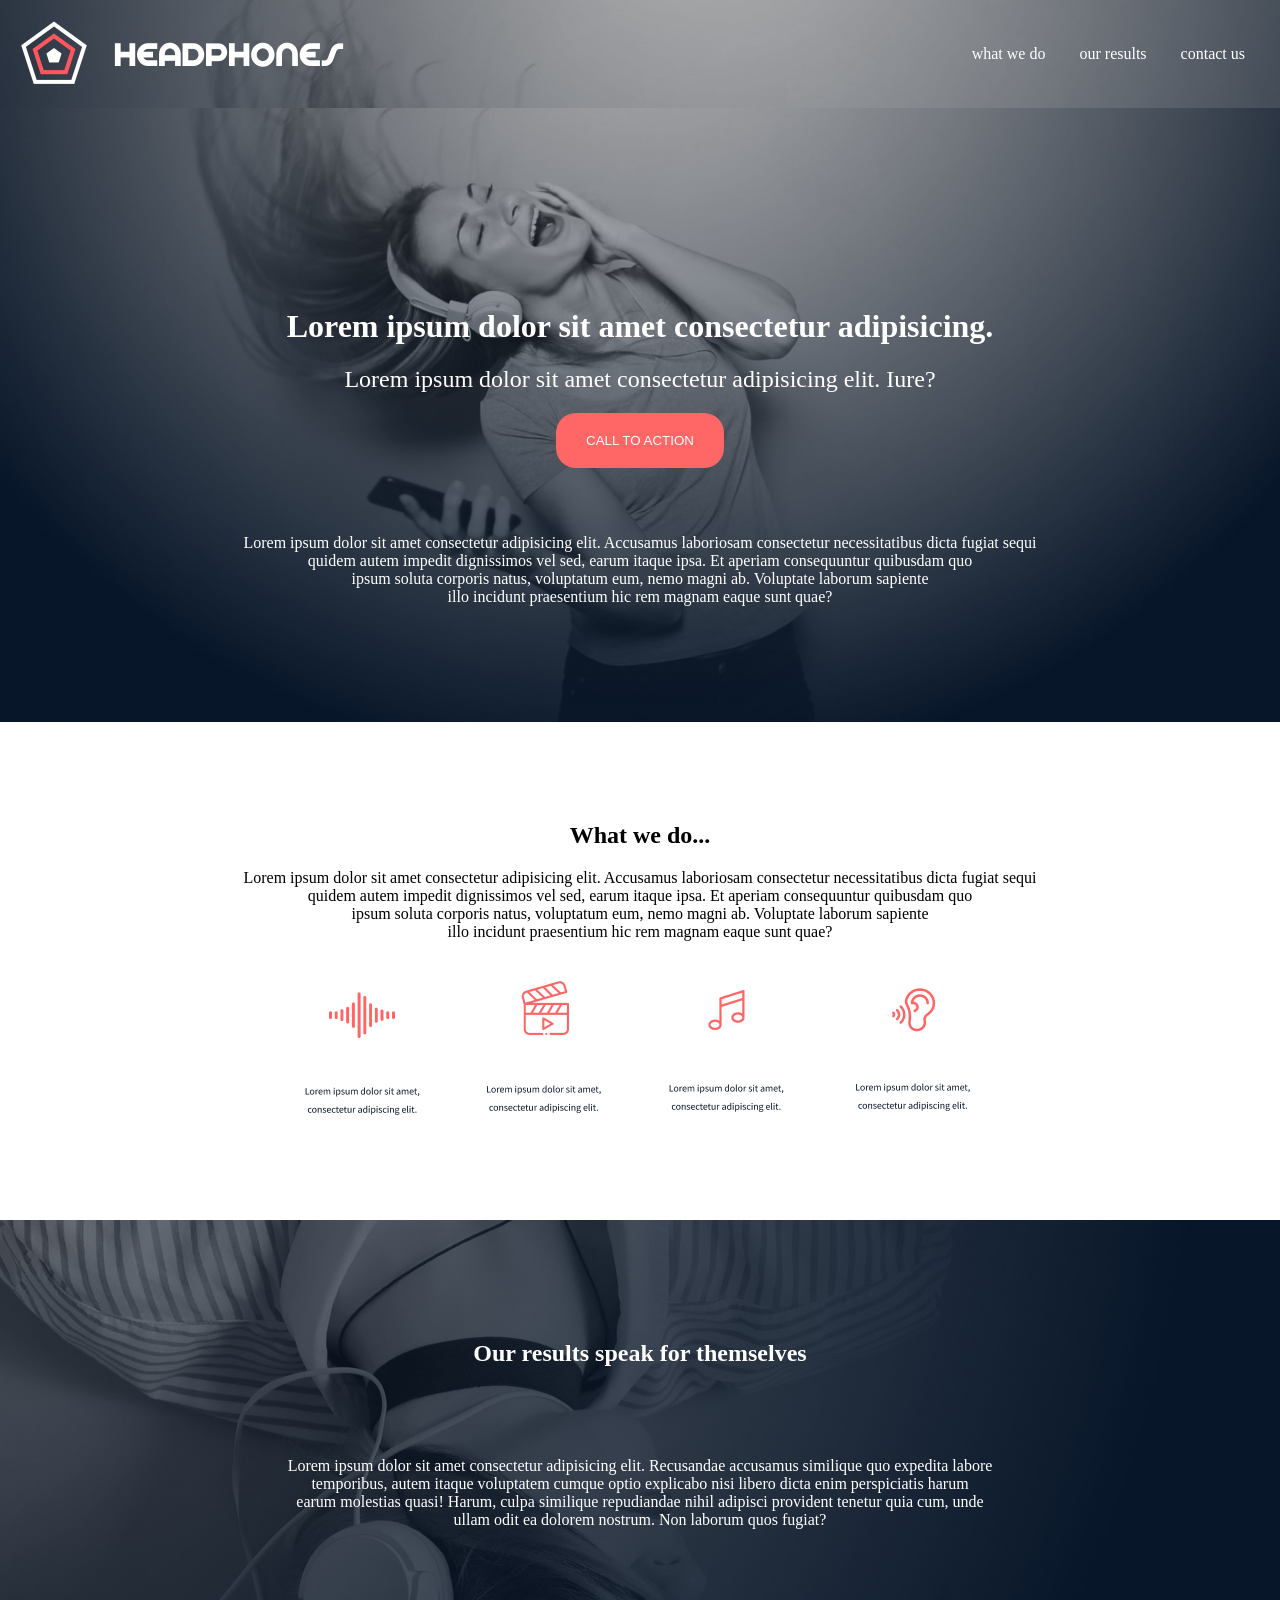
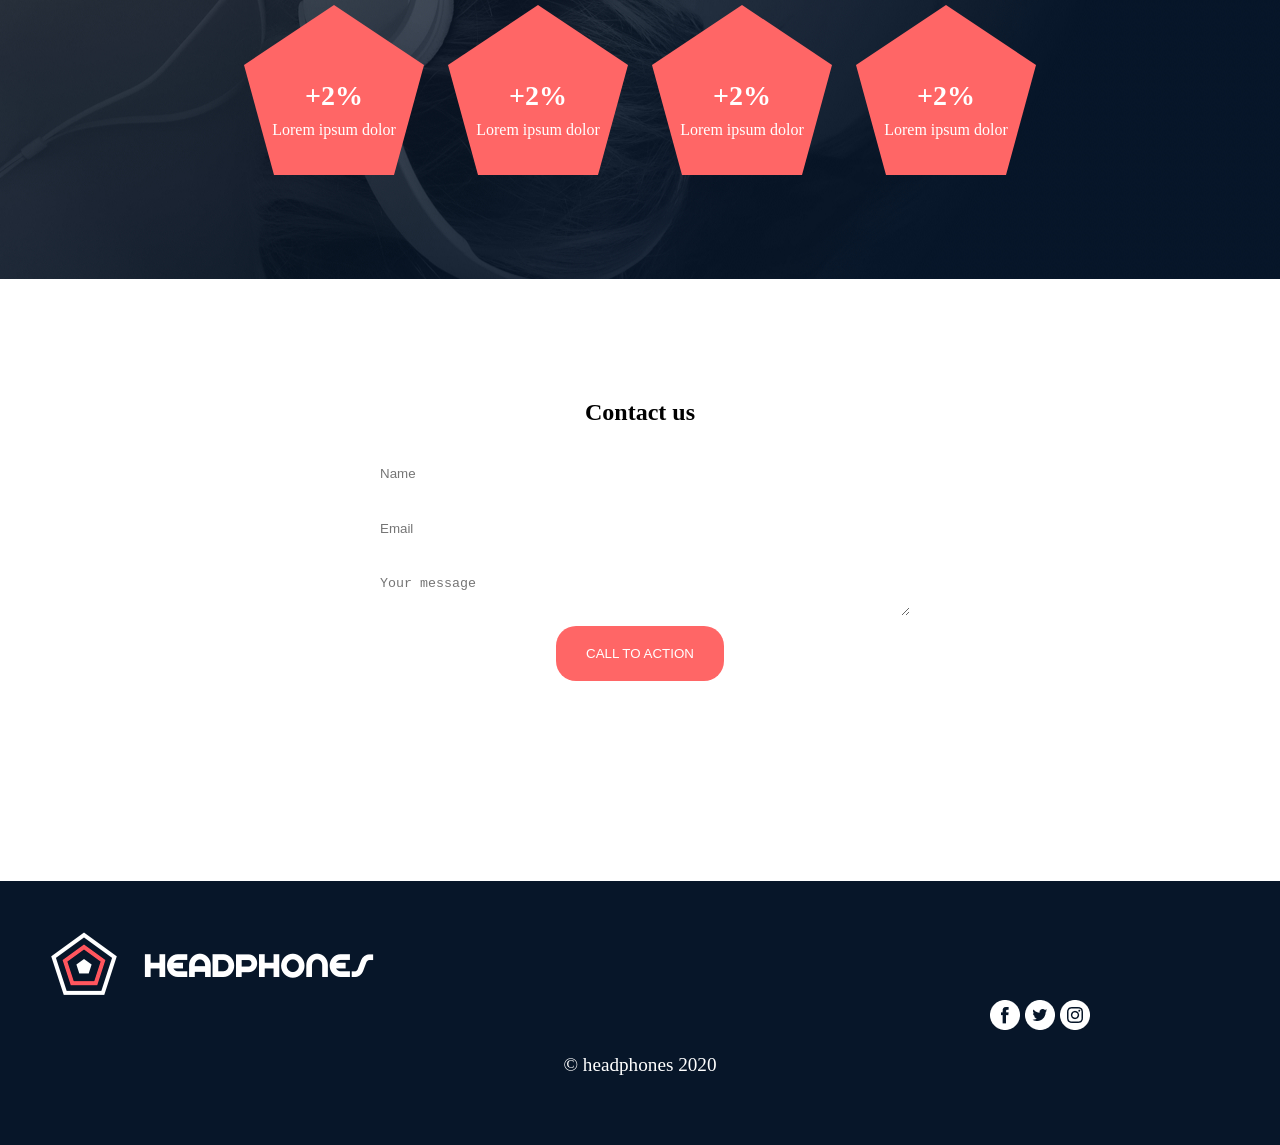
<file: headphones/6-index.html>
<!DOCTYPE html>
<html lang="en">
<head>
    <meta charset="UTF-8">
    <meta name="viewport" content="width=device-width, initial-scale=1.0">
    <title>Headphones Page</title>
    <link rel="stylesheet" href="6-styles.css">
    
</head>
<body>
    <!--Header Section-->
    <header>
        <div class="logo">
            <img src="images/logo_headphones.png" alt="logo image">
        
        </div>
        <!--Hamburg manu-->
        <input type="checkbox" id="menu-toggle" class="checkbox">
        <label for="menu-toggle" class="hamburger">&#9776;</label>

        <nav>
            <a href="#">what we do</a>
            <a href="#">our results</a>
            <a href="#">contact us</a>
        </nav>
    </header>

    <!--Main Section-->
    <main>
        <div>
            <div class="hero">
                <h1>Lorem ipsum dolor sit amet consectetur adipisicing.</h1>
                <h2>Lorem ipsum dolor sit amet consectetur adipisicing elit. Iure?</h2>
                <button>CALL TO ACTION</button>
                <p>
                    Lorem ipsum dolor sit amet consectetur adipisicing elit. Accusamus laboriosam consectetur necessitatibus dicta fugiat sequi 
                    <br>quidem autem impedit dignissimos vel sed, earum itaque ipsa. Et aperiam consequuntur quibusdam quo 
                    <br>ipsum soluta corporis natus, voluptatum eum, nemo magni ab. Voluptate laborum sapiente 
                    <br>illo incidunt praesentium hic rem magnam eaque sunt quae?
                </p>
            </div>
        </div>

        <!--What we do Section-->
        <div class="wwd">
            <div>
                <div>
                    <h2 style="color: black;">What we do...</h2>
                    <p style="color: black;">Lorem ipsum dolor sit amet consectetur adipisicing elit. Accusamus laboriosam consectetur necessitatibus dicta fugiat sequi <br>quidem autem impedit dignissimos vel sed, earum itaque ipsa. Et aperiam consequuntur quibusdam quo <br>ipsum soluta corporis natus, voluptatum eum, nemo magni ab. Voluptate laborum sapiente <br>illo incidunt praesentium hic rem magnam eaque sunt quae?</p>
                </div>

                <div class="wwd-icons">
                    <img src="images/wwd1.png" alt="#">
                    <img src="images/wwd2.png" alt="#">
                    <img src="images/wwd3.png" alt="#">
                    <img src="images/wwd4.png" alt="#">
                </div>
            </div>
        </div>

        <!--Results Section-->
        <div class="result-section">
            <div class="result-details-section">
                <h2>Our results speak for themselves</h2>
                <p>Lorem ipsum dolor sit amet consectetur adipisicing elit. Recusandae accusamus similique quo expedita labore 
                   <br>temporibus, autem itaque voluptatem cumque optio explicabo nisi libero dicta enim perspiciatis harum 
                   <br>earum molestias quasi! Harum, culpa similique repudiandae nihil adipisci provident tenetur quia cum, unde 
                   <br>ullam odit ea dolorem nostrum. Non laborum quos fugiat?</p>
            </div>

            <div class="results-icons">
                <svg width="200" height="200" viewBox="0 0 100 100" xmlns="http://www.w3.org/2000/svg",>
                    <polygon points="50,5 95,35 80,90 20,90 5,35" fill="#ff6666ff"/>
                    <text x="50%" y="55%" font-size="14px" fill="white" text-anchor="middle" font-weight="bold">+2%</text>
                    <text x="50%" y="70%" font-size="8px" fill="white" text-anchor="middle">Lorem ipsum dolor</text>
                </svg>
                <svg width="200" height="200" viewBox="0 0 100 100" xmlns="http://www.w3.org/2000/svg">
                    <polygon points="50,5 95,35 80,90 20,90 5,35" fill="#ff6666ff"/>
                    <text x="50%" y="55%" font-size="14px" fill="white" text-anchor="middle" font-weight="bold">+2%</text>
                    <text x="50%" y="70%" font-size="8px" fill="white" text-anchor="middle">Lorem ipsum dolor</text>
                </svg>
                <svg width="200" height="200" viewBox="0 0 100 100" xmlns="http://www.w3.org/2000/svg">
                    <polygon points="50,5 95,35 80,90 20,90 5,35" fill="#ff6666ff"/>
                    <text x="50%" y="55%" font-size="14px" fill="white" text-anchor="middle" font-weight="bold">+2%</text>
                    <text x="50%" y="70%" font-size="8px" fill="white" text-anchor="middle">Lorem ipsum dolor</text>
                </svg>
                <svg width="200" height="200" viewBox="0 0 100 100" xmlns="http://www.w3.org/2000/svg">
                    <polygon points="50,5 95,35 80,90 20,90 5,35" fill="#ff6666ff"/>
                    <text x="50%" y="55%" font-size="14px" fill="white" text-anchor="middle" font-weight="bold">+2%</text>
                    <text x="50%" y="70%" font-size="8px" fill="white" text-anchor="middle">Lorem ipsum dolor</text>
                </svg>
    
            </div>
        </div>

        <!--Contact Section-->
        <div class="contact">
            <h2 style="color: black;">Contact us</h2>
            <form>
                <input type="text" placeholder="Name" required>
                <input type="email" placeholder="Email" required>
                <textarea placeholder="Your message" required></textarea>
            </form>
            <button type="submit">CALL TO ACTION</button>
        </div>

    </main>

    <!--Footer Section-->
    <footer>
        <div>
            <div class="footer-image">
                <img src="images/logo_headphones.png" alt="#">
            </div>
            <div class="social-media-icons">
                <img src="images/Facebook_White.png" alt="#">
                <img src="images/Twitter_White.png" alt="#">
                <img src="images/Instagram_White.png" alt="#">
            </div>
            <p>&copy; headphones 2020</p>
    
        </div>
        
    </footer>
</body>
</html>
</file>
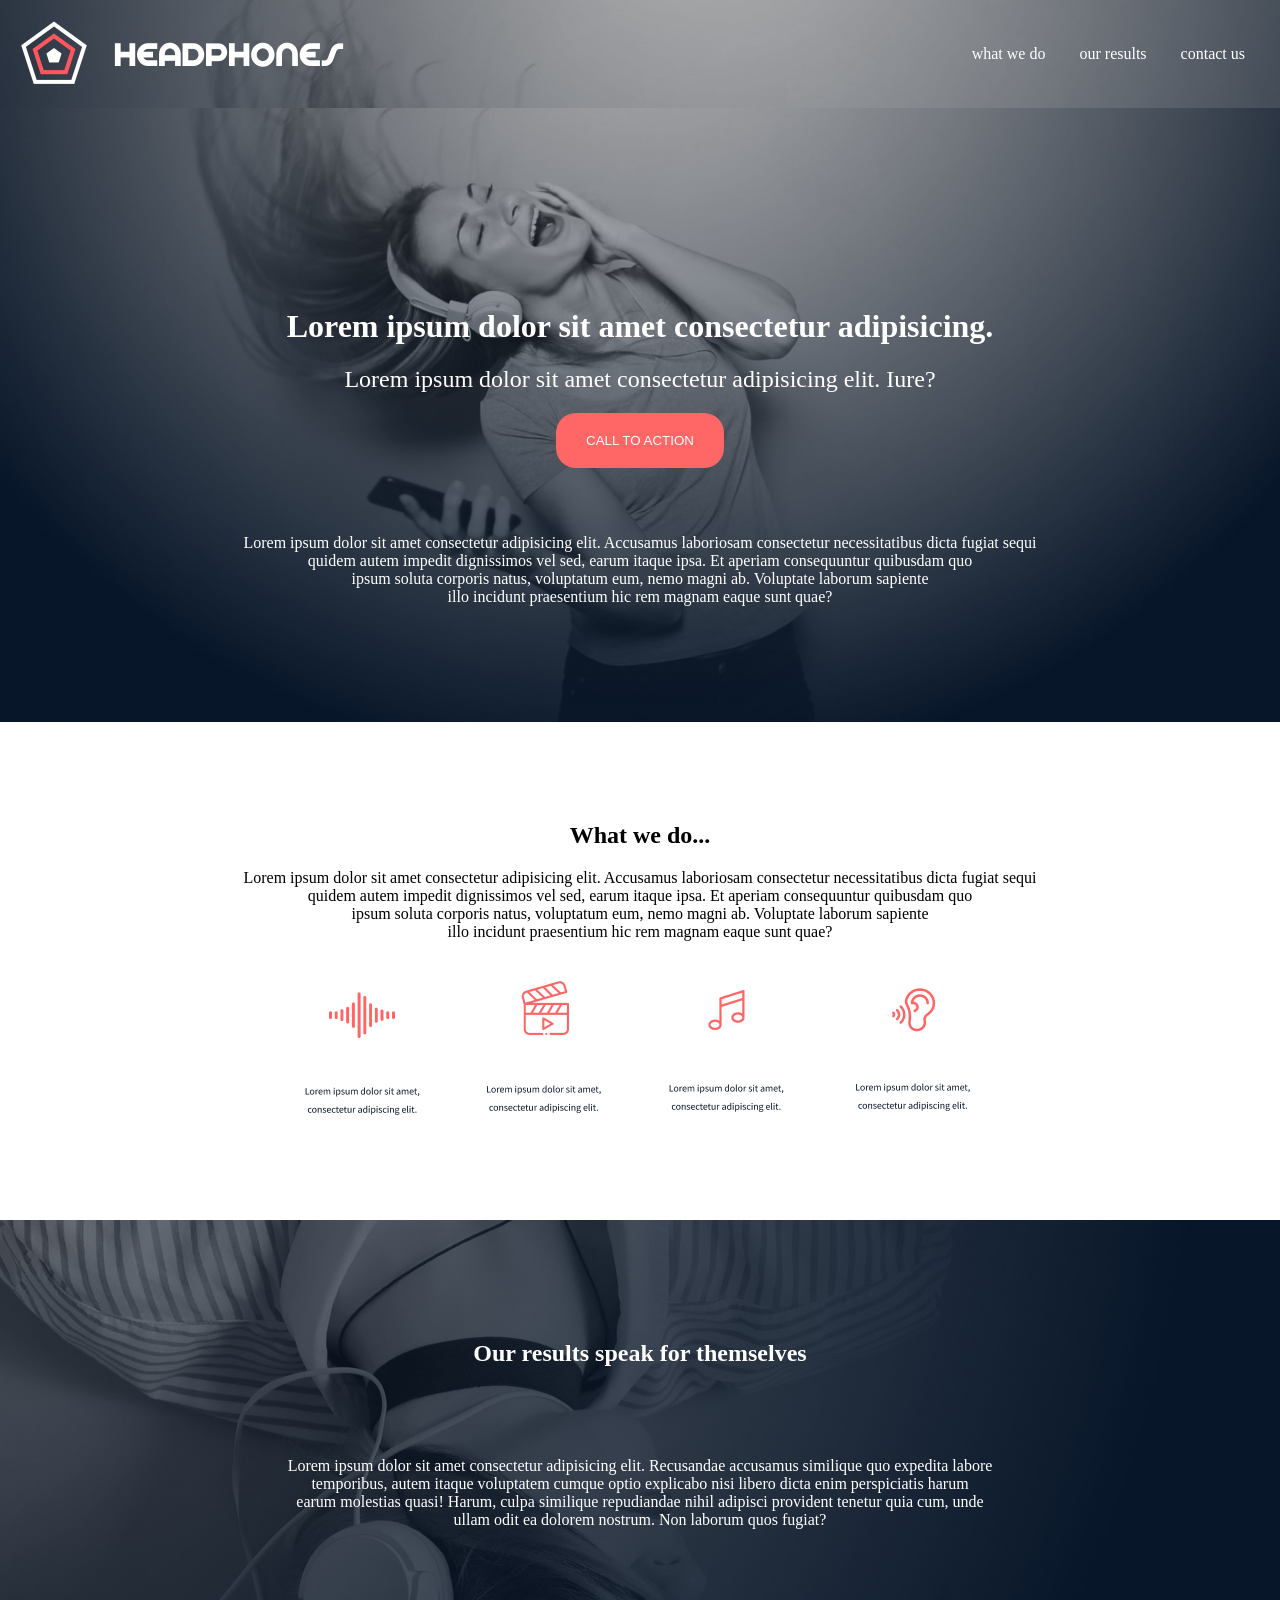
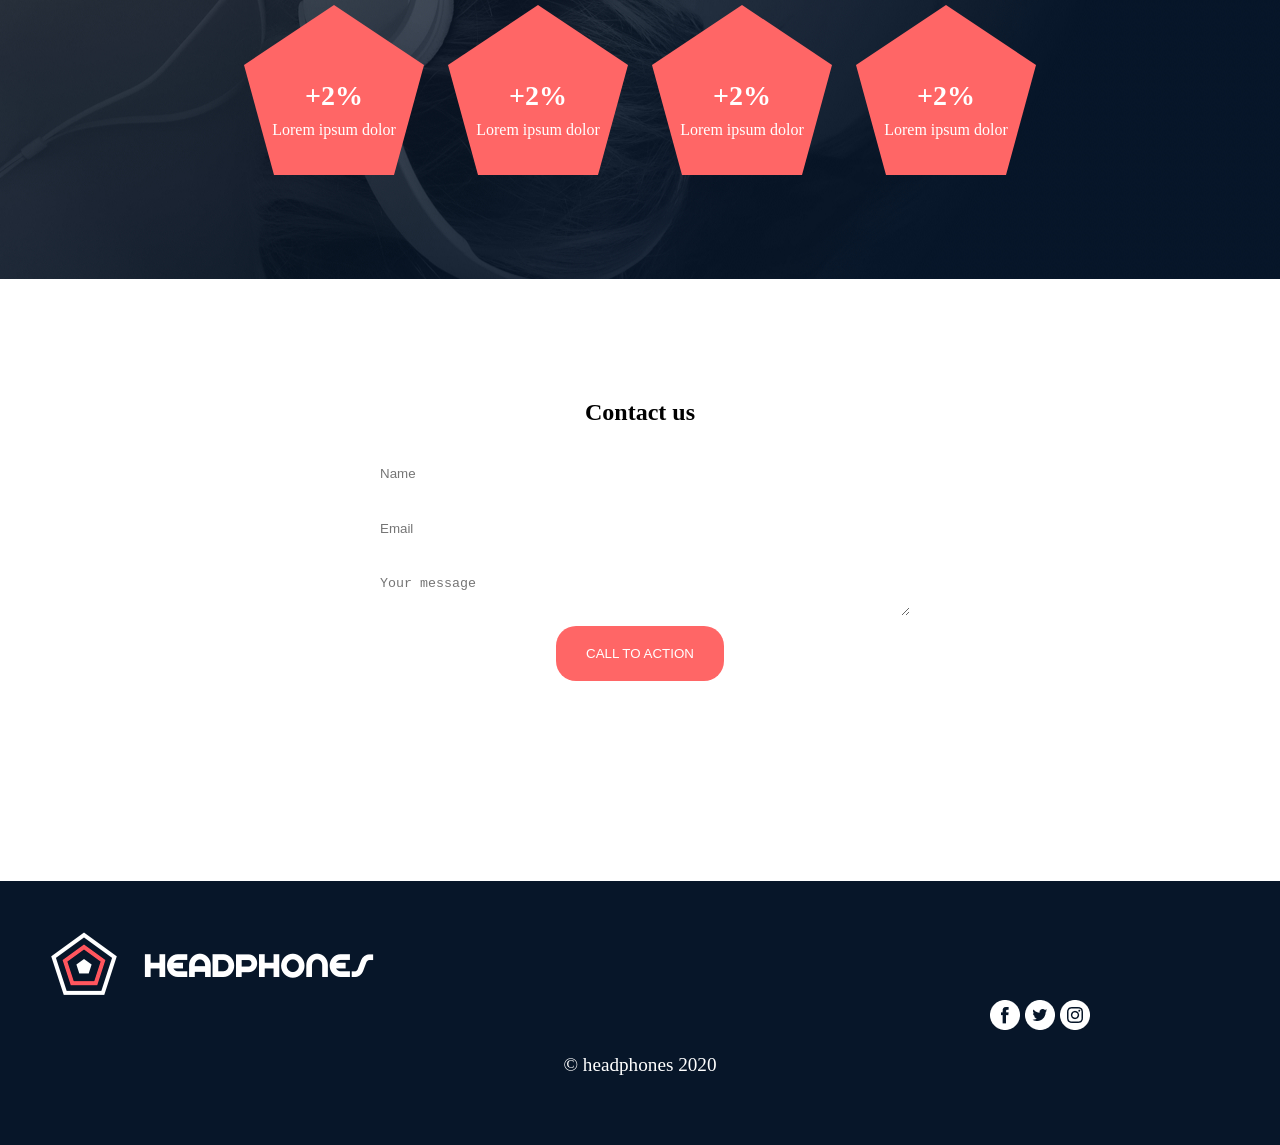
<file: headphones/7-index.html>
<!DOCTYPE html>
<html lang="en">
<head>
    <meta charset="UTF-8">
    <meta name="viewport" content="width=device-width, initial-scale=1.0">
    <title>Headphones Page</title>
    <link rel="stylesheet" href="7-styles.css">
    
</head>
<body>
    <!--Header Section-->
    <header>
        <div class="logo">
            <img src="images/logo_headphones.png" alt="logo image">
        
        </div>
        <!--Hamburg manu-->
        <input type="checkbox" id="menu-toggle" class="checkbox">
        <label for="menu-toggle" class="hamburger">&#9776;</label>

        <nav>
            <a href="#">what we do</a>
            <a href="#">our results</a>
            <a href="#">contact us</a>
        </nav>
    </header>

    <!--Main Section-->
    <main>
        <div>
            <div class="hero">
                <h1>Lorem ipsum dolor sit amet consectetur adipisicing.</h1>
                <h2>Lorem ipsum dolor sit amet consectetur adipisicing elit. Iure?</h2>
                <button>CALL TO ACTION</button>
                <p>
                    Lorem ipsum dolor sit amet consectetur adipisicing elit. Accusamus laboriosam consectetur necessitatibus dicta fugiat sequi 
                    <br>quidem autem impedit dignissimos vel sed, earum itaque ipsa. Et aperiam consequuntur quibusdam quo 
                    <br>ipsum soluta corporis natus, voluptatum eum, nemo magni ab. Voluptate laborum sapiente 
                    <br>illo incidunt praesentium hic rem magnam eaque sunt quae?
                </p>
            </div>
        </div>

        <!--What we do Section-->
        <div class="wwd">
            <div>
                <div>
                    <h2 style="color: black;">What we do...</h2>
                    <p style="color: black;">Lorem ipsum dolor sit amet consectetur adipisicing elit. Accusamus laboriosam consectetur necessitatibus dicta fugiat sequi <br>quidem autem impedit dignissimos vel sed, earum itaque ipsa. Et aperiam consequuntur quibusdam quo <br>ipsum soluta corporis natus, voluptatum eum, nemo magni ab. Voluptate laborum sapiente <br>illo incidunt praesentium hic rem magnam eaque sunt quae?</p>
                </div>

                <div class="wwd-icons">
                    <img src="images/wwd1.png" alt="#">
                    <img src="images/wwd2.png" alt="#">
                    <img src="images/wwd3.png" alt="#">
                    <img src="images/wwd4.png" alt="#">
                </div>
            </div>
        </div>

        <!--Results Section-->
        <div class="result-section">
            <div class="result-details-section">
                <h2>Our results speak for themselves</h2>
                <p>Lorem ipsum dolor sit amet consectetur adipisicing elit. Recusandae accusamus similique quo expedita labore 
                   <br>temporibus, autem itaque voluptatem cumque optio explicabo nisi libero dicta enim perspiciatis harum 
                   <br>earum molestias quasi! Harum, culpa similique repudiandae nihil adipisci provident tenetur quia cum, unde 
                   <br>ullam odit ea dolorem nostrum. Non laborum quos fugiat?</p>
            </div>

            <div class="results-icons">
                <svg width="200" height="200" viewBox="0 0 100 100" xmlns="http://www.w3.org/2000/svg",>
                    <polygon points="50,5 95,35 80,90 20,90 5,35" fill="#ff6666ff"/>
                    <text x="50%" y="55%" font-size="14px" fill="white" text-anchor="middle" font-weight="bold">+2%</text>
                    <text x="50%" y="70%" font-size="8px" fill="white" text-anchor="middle">Lorem ipsum dolor</text>
                </svg>
                <svg width="200" height="200" viewBox="0 0 100 100" xmlns="http://www.w3.org/2000/svg">
                    <polygon points="50,5 95,35 80,90 20,90 5,35" fill="#ff6666ff"/>
                    <text x="50%" y="55%" font-size="14px" fill="white" text-anchor="middle" font-weight="bold">+2%</text>
                    <text x="50%" y="70%" font-size="8px" fill="white" text-anchor="middle">Lorem ipsum dolor</text>
                </svg>
                <svg width="200" height="200" viewBox="0 0 100 100" xmlns="http://www.w3.org/2000/svg">
                    <polygon points="50,5 95,35 80,90 20,90 5,35" fill="#ff6666ff"/>
                    <text x="50%" y="55%" font-size="14px" fill="white" text-anchor="middle" font-weight="bold">+2%</text>
                    <text x="50%" y="70%" font-size="8px" fill="white" text-anchor="middle">Lorem ipsum dolor</text>
                </svg>
                <svg width="200" height="200" viewBox="0 0 100 100" xmlns="http://www.w3.org/2000/svg">
                    <polygon points="50,5 95,35 80,90 20,90 5,35" fill="#ff6666ff"/>
                    <text x="50%" y="55%" font-size="14px" fill="white" text-anchor="middle" font-weight="bold">+2%</text>
                    <text x="50%" y="70%" font-size="8px" fill="white" text-anchor="middle">Lorem ipsum dolor</text>
                </svg>
    
            </div>
        </div>

        <!--Contact Section-->
        <div class="contact">
            <h2 style="color: black;">Contact us</h2>
            <form>
                <input type="text" placeholder="Name" required>
                <input type="email" placeholder="Email" required>
                <textarea placeholder="Your message" required></textarea>
            </form>
            <button type="submit">CALL TO ACTION</button>
        </div>

    </main>

    <!--Footer Section-->
    <footer>
        <div>
            <div class="footer-image">
                <img src="images/logo_headphones.png" alt="#">
            </div>
            <div class="social-media-icons">
                <img src="images/Facebook_White.png" alt="#">
                <img src="images/Twitter_White.png" alt="#">
                <img src="images/Instagram_White.png" alt="#">
            </div>
            <p>&copy; headphones 2020</p>
    
        </div>
        
    </footer>
</body>
</html>
</file>
<file: 0-styles.css>
body{
    background-image: url(images/headphones_hero_1.jpg);
    background-attachment: scroll;
    font-family: SourceSansPro;
    src: url(fonts/SourceSansPro-Black.otf);
    src: url(fonts/spincycle_ot.otf); 
}

nav{
    display: flex;
    justify-content: space-around;
}

nav a{
    text-decoration: none;
    color: white;
}

section{
    color: white;
    text-align: center;
}

button{
    color: white;
    background-color: rgb(255, 102, 102);
    padding: 20px 30px;
    border-radius: 50px;
    border: none;
}
</file>
<file: 1-styles.css>
/* General Styles */
body {
    font-family: SourceSansPro;
    src: url(fonts/SourceSansPro-Black.otf);
    src: url(fonts/spincycle_ot.otf); 
    margin: 0;
    padding: 0;
    background-color: white;
    color: #fff;
    text-align: center;
}

/* Header Styles */
header {
    display: flex;
    justify-content: space-between;
    align-items: center;
    padding: 20px;
    background-image: url(images/headphones_hero_1.jpg);
}
nav a {
    color: #fff;
    text-decoration: none;
    margin: 0 15px;
}

/* Hero Section */
.hero {
    background: url(images/headphones_hero_1.jpg) no-repeat center center/cover;
    padding: 100px 20px;
}
.hero h1 {
    margin-top: 100px ;
}
.hero h2{
    font-weight: normal;
}
.hero p{
    padding-top: 50px;
}

button{
    color: white;
    background-color: rgb(255, 102, 102);
    padding: 20px 20px;
    border-radius: 50px;
    border: none;
}

/* What We Do Section */
.wwd {
    background-color: white;
    padding: 80px 50px;
}
.wwd-icons img {
    margin: 10px;
}
</file>
<file: 2-styles.css>
/* General Styles */
body {
    font-family: SourceSansPro;
    src: url(fonts/SourceSansPro-Black.otf);
    src: url(fonts/spincycle_ot.otf); 
    margin: 0;
    padding: 0;
    background-color: white;
    color: #fff;
    text-align: center;
}

/* Header Styles */
header {
    display: flex;
    justify-content: space-between;
    align-items: center;
    padding: 20px;
    background-image: url(images/headphones_hero_1.jpg);
}
nav a {
    color: #fff;
    text-decoration: none;
    margin: 0 15px;
}

/* Hero Section */
.hero {
    background: url(images/headphones_hero_1.jpg) no-repeat center center/cover;
    padding: 100px 20px;
}
.hero h1 {
    margin-top: 100px ;
}
.hero h2{
    font-weight: normal;
}
.hero p{
    padding-top: 50px;
}

button{
    color: white;
    background-color: rgb(255, 102, 102);
    padding: 20px 20px;
    border-radius: 50px;
    border: none;
}

/* What We Do Section */
.wwd {
    background-color: white;
    padding: 80px 50px;
}
.wwd-icons img {
    margin: 10px;
}

/* Results Section */
.result-section {
    padding: 80px 50px;
    background-image: url(images/headphones_hero_2.jpg);
}
.result-section h2{
    padding: 20px 50px;
}
.result-section p{
    padding: 50px 50px;
}
</file>
<file: 3-styles.css>
/* General Styles */
body {
    font-family: SourceSansPro;
    src: url(fonts/SourceSansPro-Black.otf);
    src: url(fonts/spincycle_ot.otf); 
    margin: 0;
    padding: 0;
    background-color: white;
    color: #fff;
    text-align: center;
}

/* Header Styles */
header {
    display: flex;
    justify-content: space-between;
    align-items: center;
    padding: 20px;
    background-image: url(images/headphones_hero_1.jpg);
}
nav a {
    color: #fff;
    text-decoration: none;
    margin: 0 15px;
}

/* Hero Section */
.hero {
    background: url(images/headphones_hero_1.jpg) no-repeat center center/cover;
    padding: 100px 20px;
}
.hero h1 {
    margin-top: 100px ;
}
.hero h2{
    font-weight: normal;
}
.hero p{
    padding-top: 50px;
}

button{
    color: white;
    background-color: rgb(255, 102, 102);
    padding: 100px 100px;
    border-radius: 50px;
    border: none;
}

/* What We Do Section */
.wwd {
    background-color: white;
    padding: 80px 50px;
}
.wwd-icons img {
    margin: 10px;
}

/* Results Section */
.result-section {
    padding: 80px 50px;
    background-image: url(images/headphones_hero_2.jpg);
}
.result-section h2{
    padding: 20px 50px;
}
.result-section p{
    padding: 50px 50px;
}

/* Contact Form */
.contact{
    background-color: white;
    padding: 100px 100px;
}
button{
    color: white;
    background-color: rgb(255, 102, 102);
    padding: 20px 30px;
    border-radius: 20px;
    border: none;
}
form {
    display: flex;
    flex-direction: column;
    width: 50%;
    margin: auto;
}
form input, form textarea {
    margin: 10px 0;
    padding: 10px;
    border: none;
    border-radius: 5px;
}
</file>
<file: 4-styles.css>
/* General Styles */
body {
    font-family: SourceSansPro;
    src: url(fonts/SourceSansPro-Black.otf);
    src: url(fonts/spincycle_ot.otf); 
    margin: 0;
    padding: 0;
    background-color: white;
    color: white;
    text-align: center;
}

/* Header Styles */
header {
    display: flex;
    justify-content: space-between;
    align-items: center;
    padding: 20px;
    background-image: url(images/headphones_hero_1.jpg);
}
nav a {
    color: #fff;
    text-decoration: none;
    margin: 0 15px;
}

nav a:hover{
    color: red;
}
.nav_toggle{
    display: none;
}

/* Hero Section */
.hero {
    background: url(images/headphones_hero_1.jpg) no-repeat center center/cover;
    padding: 100px 20px;
}
.hero h1 {
    margin-top: 100px ;
}
.hero h2{
    font-weight: normal;
}
.hero p{
    padding-top: 50px;
}

button{
    color: white;
    background-color: rgb(255, 102, 102);
    padding: 100px 100px;
    border-radius: 50px;
    border: none;
}

/* What We Do Section */
.wwd {
    background-color: white;
    padding: 80px 50px;
}
.wwd-icons img {
    margin: 10px;
}

/* Results Section */
.result-section {
    padding: 80px 50px;
    background-image: url(images/headphones_hero_2.jpg);
}
.result-section h2{
    padding: 20px 50px;
}
.result-section p{
    padding: 50px 50px;
}
.result-details-section h2:hover{
    color: red;
}
.result-details-section p:hover{
    color: red;
}

/* Contact Form */
.contact{
    background-color: white;
    padding: 100px 100px;
}
button{
    color: white;
    background-color: rgb(255, 102, 102);
    padding: 20px 30px;
    border-radius: 20px;
    border: none;
}
form {
    display: flex;
    flex-direction: column;
    width: 50%;
    margin: auto;
}
form input, form textarea {
    margin: 10px 0;
    padding: 10px;
    border: none;
    border-radius: 5px;
}


/* Footer */
footer {
    padding: 50px;
    background-color: rgb(7, 22, 41);
    color: white;
    margin-top: 100px;
    font-size: 1.2rem;
}
.social-media-icons{
    margin-left: 800px;
}
.footer-image{
    width: 40px;
    align-content: normal;
    
}
footer p{
    text-align: bottom;
}


/*Mobile Version*/
@media screen and (max-width: 600px) {
    body {
        font-size: 14px;
        padding: 10px;
    }

    /* Stack header elements */
    header {
        flex-direction: column;
        width: 100%;
        align-items: center;
        text-align: center;
        padding: 20px;
    }

    nav {
        flex-direction: column;
        text-align: center;
        margin-top: 10px;
    }

    nav a {
    display: block;
    padding: 10px;
    }

    /* Hero section adjustments */
    .hero h1 {
        font-size: 22px; /* Reduce heading size */
        text-align: center;
    }

    .hero h2 {
        font-size: 16px;
        text-align: center;
    }

    .hero button {
        width: 100%;
        padding: 12px;
    }

    /* What we do section */
    .wwd-icons {
        display: flex;
        flex-direction: column;
        flex-wrap: 80px;
        justify-content: center;
    }

    .wwd-icons img {
        width: 50px;
        margin: 10px;
    }

    /* Results section */
    .results-icons {
        display: flex;
        flex-direction: column;
        flex-wrap: wrap;
        justify-content: center;
    }

    .results-icons img {
        width: 80px;
        margin: 10px;
    }

    /* Contact form adjustments */
    form {
        width: 90%;
        margin: 0 auto;
    }

    input, textarea {
        width: 100%;
        padding: 10px;
        margin-bottom: 10px;
    }

    button {
        width: 100%;
        padding: 12px;
    }
}
</file>
<file: css_basic/base.css>
/* Importing webfonts */
/* (If you're learning CSS, you should disregard that) */

@import url(https://fonts.googleapis.com/css?family=Yeseva+One);
@import url(https://fonts.googleapis.com/css?family=Josefin+Sans:400,700,700italic,400italic);


/* CSS reset rules */

html, body {
	height: 100%;
	min-height: 100%;
}
html, body, div, span, applet, object, iframe,
h1, h2, h3, h4, h5, h6, p, blockquote, pre,
a, abbr, acronym, address, big, cite, code,
del, dfn, img, ins, kbd, q, s, samp,
small, strike, sub, sup, tt, var,
b, u, i, center,
dl, dt, dd,
fieldset, form, label, legend,
table, caption, tbody, tfoot, thead, tr, th, td,
article, aside, canvas, details, embed, 
figure, figcaption, footer, header, hgroup, 
menu, nav, output, ruby, section, summary,
time, mark, audio, video {
	margin: 0;
	padding: 0;
	border: 0;
	font-size: 100%;
	font: inherit;
	vertical-align: baseline;
}
/* HTML5 display-role reset for older browsers */
article, aside, details, figcaption, figure, 
footer, header, hgroup, menu, nav, section {
	display: block;
}
body {
	line-height: 1;
}
blockquote, q {
	quotes: none;
}
blockquote:before, blockquote:after,
q:before, q:after {
	content: '';
	content: none;
}
table {
	border-collapse: collapse;
	border-spacing: 0;
}


/* Fonts and colors */

body {
	font-family: 'Josefin Sans', serif;
	color: rgba(0, 0, 0, 0.8);
}
h1, h2, h3, h4, h5, h6, header {
	font-family: 'Yeseva One', sans-serif;
}
article {
}
header {
	border-bottom: 1px solid rgb(221,221,221);
	transition: border-bottom-color 1s ease;
}
header a {
	color: rgba(0, 0, 0, 0.8);
}
aside {
	background: #FAFAFA;
}
aside p {
	border: 1px solid #bbb;
	background: #ddd;
	color: black;
}
footer a {
	color: rgba(0, 0, 0, 0.8);
}
a {
	color: #F80002;
}


/* Positioning and margins */

@media (min-width: 1100px) {
	body {
		width: 1100px;
		margin: 0 auto;
	}
}

article {
	padding: 50px 15px;
}
article > *:first-child {
	margin-top: 0;
}
aside {
	padding: 50px 15px;
}
header .right {
	float: right;
	margin: 0 10px 15px;
}


/* Header */
header {
	padding: 20px 0;
	height: 80px;
}
header ul {
	list-style: none;
	margin: 0;
	padding: 0;
}
header li {
	display: inline;
	vertical-align:middle;
}
header li:first-child {
	margin: 0;
}
header li a {
	margin: 0 10px;
}
header li.logo {
	font-size: 36px;
}
header a {
	text-decoration: none;
}


/* Aside */

aside p {
	border-radius: 10px;
	padding: 20px 20px;
}


/* Footer */

footer {
	padding: 5px 15px;
	height: 80px;
}


/* Text styles and margins */

p {
	margin-bottom: 15px;
}
h1 {
	font-size: 36px;
	margin: 40px 0 20px;
}
h2 {
	font-size: 32px;
	margin: 30px 0 15px;
}
h3 {
	font-size: 28px;
	margin: 25px 0 10px;
}
h4 {
	font-size: 20px;
	font-weight: bold;
	margin: 20px 0 10px;
}
h5 {
	font-size: 18px;
	font-weight: bold;
	margin: 15px 0 10px;
}
h6 {
	font-weight: bold;
	margin: 5px 0;
}

@media (max-width: 800px) {
  body.works_on_smartphone {
  	display: block;
  }
  body.works_on_smartphone main {
  	display: block;
  }
  header .right {
  	float: none;
  }
}
</file>
<file: css_basic/styles.css>
body{
    display: flex;
    flex-direction: column;
    font-family: Arial, sans-serif;
    background-color: #c59bae;
    color: #333;
    line-height: 1.6;
    margin: 0;
    padding: 0;
}

header {
    background-color: #960c5c;
    color: white;
    padding: 15px 0;
}

nav ul {
    display: flex;
    justify-content: center;
    list-style-type: none;
}

nav ul li {
    margin-right: 20px;
}

nav ul li a {
    color: white;
    text-decoration: none;
    font-size: 18px;
    padding: 5px 10px;
}

nav ul li a:hover {
    background-color: #960c5c;
    border-radius: 5px;
}


main{
    display: flex;
    flex-direction: row;
    flex: auto;
    justify-content: space-between;
    padding: 20px;
    gap: 20px;
}

article{
    flex: 2;
    overflow-y:auto;
    background-color: white;
    padding: 20px;
    border-radius: 10px;
    box-shadow: 0 4px 8px rgba(0, 0, 0, 0.1);
}

article h1 {
    font-size: 2.5rem;
    margin-bottom: 10px;
}

article h2 {
    font-size: 2rem;
    margin-bottom: 10px;
}

article h3 {
    font-size: 1.8rem;
    margin-top: 20px;
}

article p {
    margin-bottom: 15px;
}

/* Clickable Image */
article a img {
    max-width: 100%;
    height: auto;
    display: block;
    margin: 20px 0;
    border-radius: 5px;
}

/* Table Styling */
table {
    width: 100%;
    border-collapse: collapse;
    margin-top: 20px;
}

table th, table td {
    padding: 12px;
    text-align: left;
    border-bottom: 1px solid #ddd;
}

table th {
    background-color: #960c5c;
    color: white;
}

table tr:nth-child(even) {
    background-color: #f9f9f9;
}

aside{
    flex: 1;
    overflow-y: auto,
    background-color; #960c5c;
    padding: 20px;
    border-radius: 5px;
    box-shadow: 0 2px 8px rgba(0, 0, 0, 0.1);
}

aside p {
    font-size: 1.2rem;
}

/* Footer Section */
footer {
    background-color: #960c5c;
    color: white;
    padding: 15px 0;
    text-align: center;
    margin-top: 30px;
}

footer a {
    color: #fff;
    text-decoration: none;
    font-weight: bold;
}

footer a:hover {
    text-decoration: underline;
}
</file>
<file: headphones/0-styles.css>
/* General Styles */
body {
    font-family: SourceSansPro;
    src: url(fonts/SourceSansPro-Black.otf);
    src: url(fonts/spincycle_ot.otf); 
    margin: 0;
    padding: 0;
    background-color: white;
    color: #fff;
    text-align: center;
}

/* Header Styles */
header {
    display: flex;
    justify-content: space-between;
    align-items: center;
    padding: 20px;
    background-image: url(images/headphones_hero_1.jpg);
}
nav a {
    color: #fff;
    text-decoration: none;
    margin: 0 15px;
}

/* Hero Section */
.hero {
    background: url(images/headphones_hero_1.jpg) no-repeat center center/cover;
    padding: 100px 20px;
}
.hero h1 {
    margin-top: 100px ;
}
.hero h2{
    font-weight: normal;
}
.hero p{
    padding-top: 50px;
}

button{
    color: white;
    background-color: rgb(255, 102, 102);
    padding: 20px 20px;
    border-radius: 50px;
    border: none;
}

/*Mobile Version*/
@media screen and (max-width: 600px) {
    /* General Styles */
    body {
        font-size: 14px;
        padding: 3px;
        margin: 6px 6px;
        text-align: center;
    }

    /* Header */
    header {
        display: flex;
        flex-direction: column;
        align-items: center;
        text-align: center;
    }

    nav {
        display: none;
        flex-direction: column;
        position: left;
        top: 60px;
        left: 0;
        width: 100%;
        background-image: url(images/headphones_hero_1.jpg);
        background-color: #0D1B2A;
        text-align: center;
        padding: 10px;
    }

    /* Show hamburger icon */
    .hamburger {
        display: block;
        
    }

    .checkbox{
        display: none;
    }

    /* Show menu when checkbox is checked */
    #menu-toggle:checked + .hamburger + nav {
        display: flex;
    }
   
    /* Hero Section */
    .hero {
        padding: 50px 50px;
    
    }

    .hero h1 {
        font-size: 20px;
        padding-top: 100px;
    }

    .hero h2 {
        font-size: 15px;
    }

    .hero button {
        width: 80%;
        padding: 10px;
        font-size: 16px;
        border-radius: 20px;
    }

    .hero p {
        font-size: 12px;
        line-height: 1;
    }
</file>
<file: headphones/4-styles.css>
/* General Styles */
body {
    font-family: SourceSansPro;
    src: url(fonts/SourceSansPro-Black.otf);
    src: url(fonts/spincycle_ot.otf); 
    margin: 0;
    padding: 0;
    background-color: white;
    color: white;
    text-align: center;
}

/* Header Styles */
header {
    display: flex;
    justify-content: space-between;
    align-items: center;
    padding: 20px;
    background-image: url(images/headphones_hero_1.jpg);
}
nav a {
    color: #fff;
    text-decoration: none;
    margin: 0 15px;
}

nav a:hover{
    color: red;
}
.hamburger{
    display: none;
}

.checkbox{
    display: none;
}

/* Hero Section */
.hero {
    background: url(images/headphones_hero_1.jpg) no-repeat center center/cover;
    padding: 100px 20px;
}
.hero h1 {
    margin-top: 100px ;
}
.hero h2{
    font-weight: normal;
}
.hero p{
    padding-top: 50px;
}

button{
    color: white;
    background-color: rgb(255, 102, 102);
    padding: 100px 100px;
    border-radius: 50px;
    border: none;
}

/* What We Do Section */
.wwd {
    background-color: white;
    padding: 80px 50px;
}
.wwd-icons img {
    margin: 10px;
}

/* Results Section */
.result-section {
    padding: 80px 50px;
    background-image: url(images/headphones_hero_2.jpg);
}
.result-section h2{
    padding: 20px 50px;
}
.result-section p{
    padding: 50px 50px;
}
.result-details-section h2:hover{
    color: red;
}
.result-details-section p:hover{
    color: red;
}

/* Contact Form */
.contact{
    background-color: white;
    padding: 100px 100px;
}
button{
    color: white;
    background-color: rgb(255, 102, 102);
    padding: 20px 30px;
    border-radius: 20px;
    border: none;
}
form {
    display: flex;
    flex-direction: column;
    width: 50%;
    margin: auto;
}
form input, form textarea {
    margin: 10px 0;
    padding: 10px;
    border: none;
    border-radius: 5px;
}


/* Footer */
footer {
    padding: 50px;
    background-color: rgb(7, 22, 41);
    color: white;
    margin-top: 100px;
    font-size: 1.2rem;
}
.social-media-icons{
    margin-left: 800px;
}
.footer-image{
    width: 40px;
    align-content: normal;
    
}
footer p{
    text-align: bottom;
}


/*Mobile Version*/
@media screen and (max-width: 600px) {
    /* General Styles */
    body {
        font-size: 14px;
        padding: 3px;
        margin: 6px 6px;
        text-align: center;
    }

    /* Header */
    header {
        display: flex;
        flex-direction: column;
        align-items: center;
        text-align: center;
    }

    nav {
        display: none;
        flex-direction: column;
        position: left;
        top: 60px;
        left: 0;
        width: 100%;
        background-image: url(images/headphones_hero_1.jpg);
        background-color: #0D1B2A;
        text-align: center;
        padding: 10px;
    }

    /* Show hamburger icon */
    .hamburger {
        display: block;
        
    }

    .checkbox{
        display: none;
    }

    /* Show menu when checkbox is checked */
    #menu-toggle:checked + .hamburger + nav {
        display: flex;
    }
   
    /* Hero Section */
    .hero {
        padding: 50px 50px;
    
    }

    .hero h1 {
        font-size: 20px;
        padding-top: 100px;
    }

    .hero h2 {
        font-size: 15px;
    }

    .hero button {
        width: 80%;
        padding: 10px;
        font-size: 16px;
        border-radius: 20px;
    }

    .hero p {
        font-size: 12px;
        line-height: 1;
    }

    /* What We Do Section */
    .wwd {
        padding: 20px;
    }

    .wwd h2 {
        font-size: 20px;
    }

    .wwd p {
        font-size: 11px;
        line-height: 1.5;
    }

    .wwd-icons {
        display: flex;
        flex-direction: column;
        align-items: center;
        height: 100%;
        gap: 20px;
    }

    .wwd-icons img {
        width: 100px;
    }

    /* Results Section */
    .result-section {
        padding: 150px 50px;
      
    }

    .result-section h2 {
        font-size: 18px;
        margin-top: -160px;
    }

    .result-section p {
        font-size: 7px;
        line-height: 1.5;
        margin-top: -80px;
    }

    .results-icons {
        display: flex;
        flex-direction: column;
        align-items: center;
        padding: -10px;
        margin-top: -55px;
        gap: 1px;
        height: 400px;
    }

    /* Contact Section */
    form {
        width: 90%;
        margin: 0 auto;
    }

    input, textarea {
        width: 100%;
        padding: 10px;
        margin-bottom: 10px;
        font-size: 14px;
    }

    button {
        width: 110%;
        padding: 10px;
        font-size: 16px;
        border-radius: 20px;
    }

    /* Footer */
    footer {
        display: flex;
        flex-direction: column;
        align-items: center;
        gap: 10px;
        padding: 20px;
        text-align: center;
    }

    .footer-img{
        width: 100px;
    }

    footer p {
        font-size: 20px;
        color: rgb(93, 103, 115);
    }

    .social-media-icons img{
        width: 100px;
        
    }
</file>
<file: headphones/6-styles.css>
/* General Styles */
body {
    font-family: SourceSansPro;
    src: url(fonts/SourceSansPro-Black.otf);
    src: url(fonts/spincycle_ot.otf); 
    margin: 0;
    padding: 0;
    background-color: white;
    color: white;
    text-align: center;
}

/* Header Styles */
header {
    display: flex;
    justify-content: space-between;
    align-items: center;
    padding: 20px;
    background-image: url(images/headphones_hero_1.jpg);
}
nav a {
    color: #fff;
    text-decoration: none;
    margin: 0 15px;
}

nav a:hover{
    color: red;
}
.hamburger{
    display: none;
}

.checkbox{
    display: none;
}

/* Hero Section */
.hero {
    background: url(images/headphones_hero_1.jpg) no-repeat center center/cover;
    padding: 100px 20px;
}
.hero h1 {
    margin-top: 100px ;
}
.hero h2{
    font-weight: normal;
}
.hero p{
    padding-top: 50px;
}

button{
    color: white;
    background-color: rgb(255, 102, 102);
    padding: 100px 100px;
    border-radius: 50px;
    border: none;
}

/* What We Do Section */
.wwd {
    background-color: white;
    padding: 80px 50px;
}
.wwd-icons img {
    margin: 10px;
}

/* Results Section */
.result-section {
    padding: 80px 50px;
    background-image: url(images/headphones_hero_2.jpg);
}
.result-section h2{
    padding: 20px 50px;
}
.result-section p{
    padding: 50px 50px;
}
.result-details-section h2:hover{
    color: red;
}
.result-details-section p:hover{
    color: red;
}

/* Contact Form */
.contact{
    background-color: white;
    padding: 100px 100px;
}
button{
    color: white;
    background-color: rgb(255, 102, 102);
    padding: 20px 30px;
    border-radius: 20px;
    border: none;
}
form {
    display: flex;
    flex-direction: column;
    width: 50%;
    margin: auto;
}
form input, form textarea {
    margin: 10px 0;
    padding: 10px;
    border: none;
    border-radius: 5px;
}


/* Footer */
footer {
    padding: 50px;
    background-color: rgb(7, 22, 41);
    color: white;
    margin-top: 100px;
    font-size: 1.2rem;
}
.social-media-icons{
    margin-left: 800px;
}
.footer-image{
    width: 40px;
    align-content: normal;
    
}
footer p{
    text-align: bottom;
}


/*Mobile Version*/
@media screen and (max-width: 600px) {
    /* General Styles */
    body {
        font-size: 14px;
        padding: 3px;
        margin: 6px 6px;
        text-align: center;
    }

    /* Header */
    header {
        display: flex;
        flex-direction: column;
        align-items: center;
        text-align: center;
    }

    nav {
        display: none;
        flex-direction: column;
        position: left;
        top: 60px;
        left: 0;
        width: 100%;
        background-image: url(images/headphones_hero_1.jpg);
        background-color: #0D1B2A;
        text-align: center;
        padding: 10px;
    }

    /* Show hamburger icon */
    .hamburger {
        display: block;
        
    }

    .checkbox{
        display: none;
    }

    /* Show menu when checkbox is checked */
    #menu-toggle:checked + .hamburger + nav {
        display: flex;
    }
   
    /* Hero Section */
    .hero {
        padding: 50px 50px;
    
    }

    .hero h1 {
        font-size: 20px;
        padding-top: 100px;
    }

    .hero h2 {
        font-size: 15px;
    }

    .hero button {
        width: 80%;
        padding: 10px;
        font-size: 16px;
        border-radius: 20px;
    }

    .hero p {
        font-size: 12px;
        line-height: 1;
    }

    /* What We Do Section */
    .wwd {
        padding: 20px;
    }

    .wwd h2 {
        font-size: 20px;
    }

    .wwd p {
        font-size: 11px;
        line-height: 1.5;
    }

    .wwd-icons {
        display: flex;
        flex-direction: column;
        align-items: center;
        height: 100%;
        gap: 20px;
    }

    .wwd-icons img {
        width: 100px;
    }

    /* Results Section */
    .result-section {
        padding: 150px 50px;
      
    }

    .result-section h2 {
        font-size: 18px;
        margin-top: -160px;
    }

    .result-section p {
        font-size: 7px;
        line-height: 1.5;
        margin-top: -80px;
    }

    .results-icons {
        display: flex;
        flex-direction: column;
        align-items: center;
        padding: -10px;
        margin-top: -55px;
        gap: 1px;
        height: 400px;
    }

    /* Contact Section */
    form {
        width: 90%;
        margin: 0 auto;
    }

    input, textarea {
        width: 100%;
        padding: 10px;
        margin-bottom: 10px;
        font-size: 14px;
    }

    button {
        width: 110%;
        padding: 10px;
        font-size: 16px;
        border-radius: 20px;
    }

    /* Footer */
    footer {
        display: flex;
        flex-direction: column;
        align-items: center;
        gap: 10px;
        padding: 20px;
        text-align: center;
    }

    .footer-img{
        width: 100px;
    }

    footer p {
        font-size: 20px;
        color: rgb(93, 103, 115);
    }

    .social-media-icons img{
        width: 100px;
        
    }
</file>
<file: headphones/7-styles.css>
/* General Styles */
body {
    font-family: SourceSansPro;
    src: url(fonts/SourceSansPro-Black.otf);
    src: url(fonts/spincycle_ot.otf); 
    margin: 0;
    padding: 0;
    background-color: white;
    color: white;
    text-align: center;
}

/* Header Styles */
header {
    display: flex;
    justify-content: space-between;
    align-items: center;
    padding: 20px;
    background-image: url(images/headphones_hero_1.jpg);
}
nav a {
    color: #fff;
    text-decoration: none;
    margin: 0 15px;
}

nav a:hover{
    color: red;
}
.hamburger{
    display: none;
}

.checkbox{
    display: none;
}

/* Hero Section */
.hero {
    background: url(images/headphones_hero_1.jpg) no-repeat center center/cover;
    padding: 100px 20px;
}
.hero h1 {
    margin-top: 100px ;
}
.hero h2{
    font-weight: normal;
}
.hero p{
    padding-top: 50px;
}

button{
    color: white;
    background-color: rgb(255, 102, 102);
    padding: 100px 100px;
    border-radius: 50px;
    border: none;
}

/* What We Do Section */
.wwd {
    background-color: white;
    padding: 80px 50px;
}
.wwd-icons img {
    margin: 10px;
}

/* Results Section */
.result-section {
    padding: 80px 50px;
    background-image: url(images/headphones_hero_2.jpg);
}
.result-section h2{
    padding: 20px 50px;
}
.result-section p{
    padding: 50px 50px;
}
.result-details-section h2:hover{
    color: red;
}
.result-details-section p:hover{
    color: red;
}

/* Contact Form */
.contact{
    background-color: white;
    padding: 100px 100px;
}
button{
    color: white;
    background-color: rgb(255, 102, 102);
    padding: 20px 30px;
    border-radius: 20px;
    border: none;
}
form {
    display: flex;
    flex-direction: column;
    width: 50%;
    margin: auto;
}
form input, form textarea {
    margin: 10px 0;
    padding: 10px;
    border: none;
    border-radius: 5px;
}


/* Footer */
footer {
    padding: 50px;
    background-color: rgb(7, 22, 41);
    color: white;
    margin-top: 100px;
    font-size: 1.2rem;
}
.social-media-icons{
    margin-left: 800px;
}
.footer-image{
    width: 40px;
    align-content: normal;
    
}
footer p{
    text-align: bottom;
}


/*Mobile Version*/
@media screen and (max-width: 600px) {
    /* General Styles */
    body {
        font-size: 14px;
        padding: 3px;
        margin: 6px 6px;
        text-align: center;
    }

    /* Header */
    header {
        display: flex;
        flex-direction: column;
        align-items: center;
        text-align: center;
    }

    nav {
        display: none;
        flex-direction: column;
        position: left;
        top: 60px;
        left: 0;
        width: 100%;
        background-image: url(images/headphones_hero_1.jpg);
        background-color: #0D1B2A;
        text-align: center;
        padding: 10px;
    }

    /* Show hamburger icon */
    .hamburger {
        display: block;
        
    }

    .checkbox{
        display: none;
    }

    /* Show menu when checkbox is checked */
    #menu-toggle:checked + .hamburger + nav {
        display: flex;
    }
   
    /* Hero Section */
    .hero {
        padding: 50px 50px;
    
    }

    .hero h1 {
        font-size: 20px;
        padding-top: 100px;
    }

    .hero h2 {
        font-size: 15px;
    }

    .hero button {
        width: 80%;
        padding: 10px;
        font-size: 16px;
        border-radius: 20px;
    }

    .hero p {
        font-size: 12px;
        line-height: 1;
    }

    /* What We Do Section */
    .wwd {
        padding: 20px;
    }

    .wwd h2 {
        font-size: 20px;
    }

    .wwd p {
        font-size: 11px;
        line-height: 1.5;
    }

    .wwd-icons {
        display: flex;
        flex-direction: column;
        align-items: center;
        height: 100%;
        gap: 20px;
    }

    .wwd-icons img {
        width: 100px;
    }

    /* Results Section */
    .result-section {
        padding: 150px 50px;
      
    }

    .result-section h2 {
        font-size: 18px;
        margin-top: -160px;
    }

    .result-section p {
        font-size: 7px;
        line-height: 1.5;
        margin-top: -80px;
    }

    .results-icons {
        display: flex;
        flex-direction: column;
        align-items: center;
        padding: -10px;
        margin-top: -55px;
        gap: 1px;
        height: 400px;
    }

    /* Contact Section */
    form {
        width: 90%;
        margin: 0 auto;
    }

    input, textarea {
        width: 100%;
        padding: 10px;
        margin-bottom: 10px;
        font-size: 14px;
    }

    button {
        width: 110%;
        padding: 10px;
        font-size: 16px;
        border-radius: 20px;
    }

    /* Footer */
    footer {
        display: flex;
        flex-direction: column;
        align-items: center;
        gap: 10px;
        padding: 20px;
        text-align: center;
    }

    .footer-img{
        width: 100px;
    }

    footer p {
        font-size: 20px;
        color: rgb(93, 103, 115);
    }

    .social-media-icons img{
        width: 100px;
        
    }
</file>
